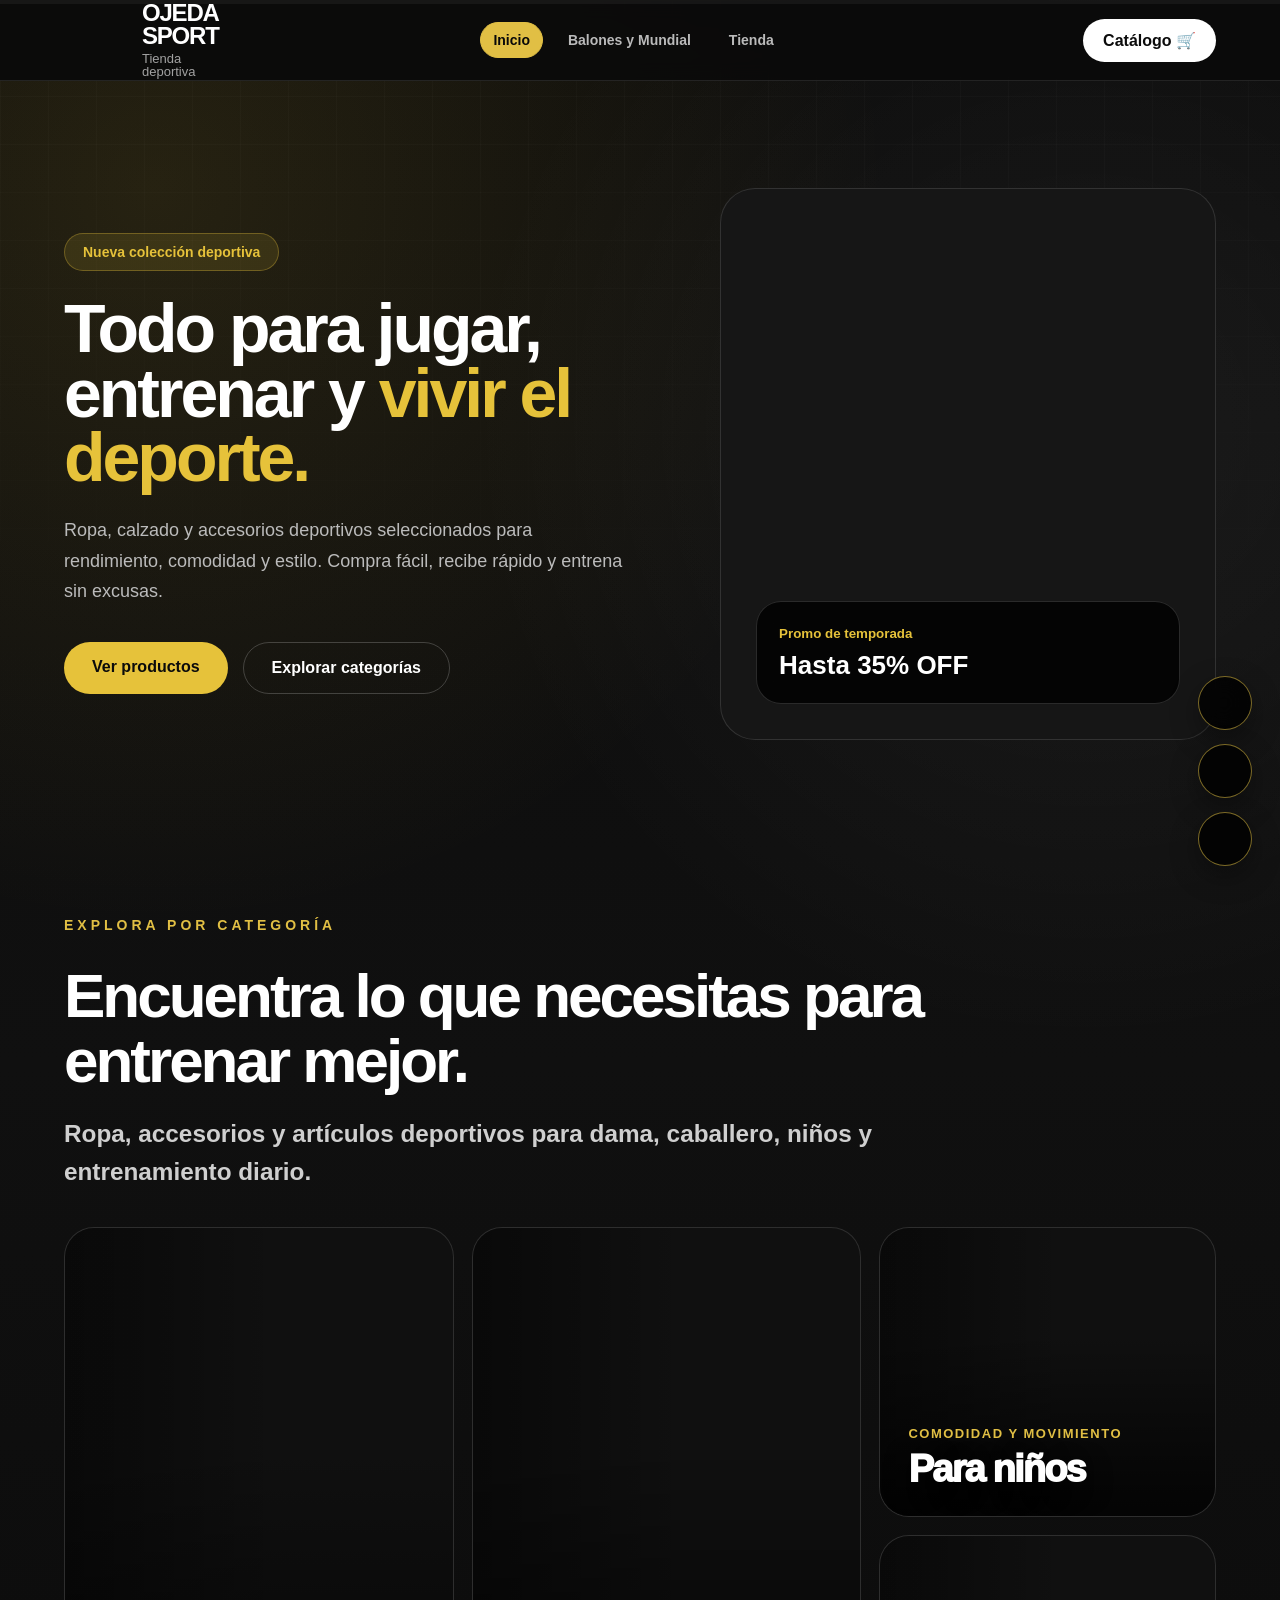
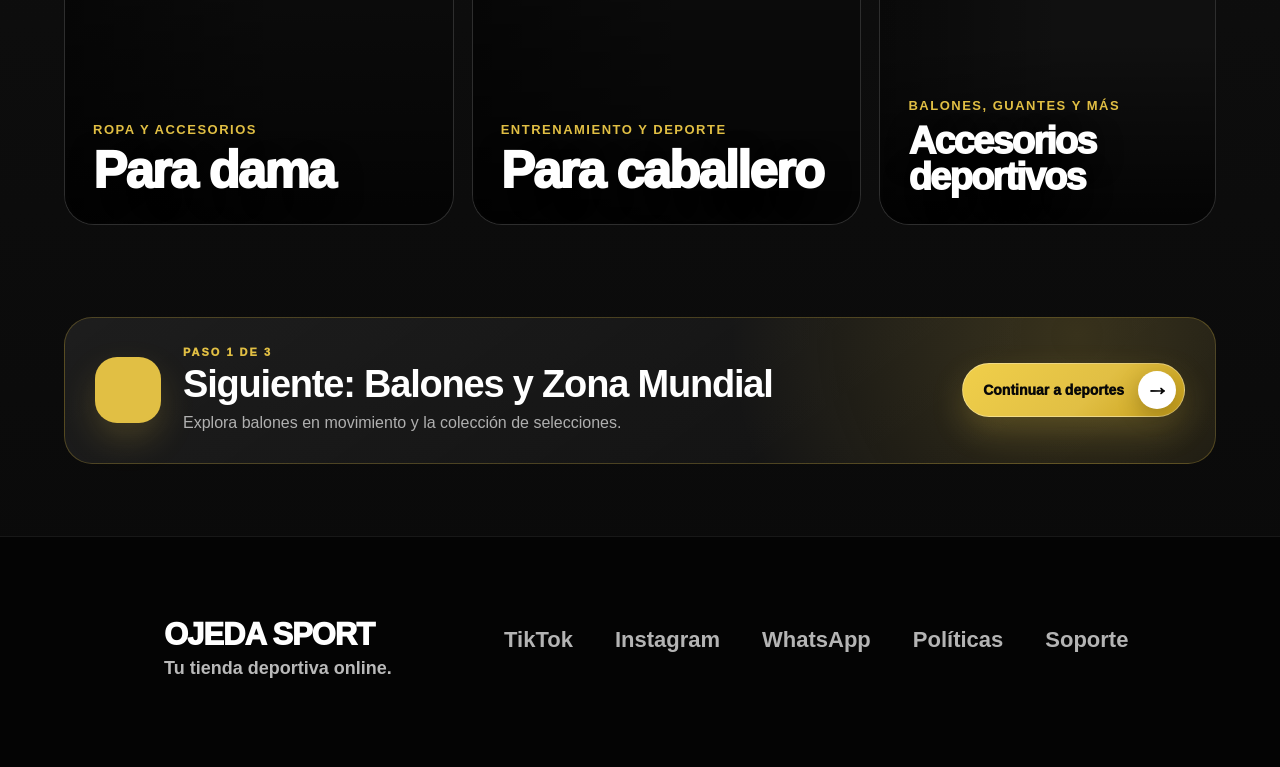
<file: index.html>
<!DOCTYPE html>

<html lang="es"><head><meta charset="utf-8"/><meta content="width=device-width, initial-scale=1.0" name="viewport"/><title>Ojeda Sport | Inicio y categorías</title><link href="https://cdnjs.cloudflare.com/ajax/libs/font-awesome/6.5.2/css/all.min.css" rel="stylesheet"/><link href="style.css?v=journey-7" rel="stylesheet"/></head><body class="site-step-1" data-site-step="1"><div class="global-sport-pattern">
<i class="fa-solid fa-trophy pattern-icon pattern-1"></i>
<i class="fa-solid fa-dumbbell pattern-icon pattern-2"></i>
<i class="fa-solid fa-futbol pattern-icon pattern-3"></i>
<i class="fa-solid fa-shoe-prints pattern-icon pattern-4"></i>
<i class="fa-solid fa-medal pattern-icon pattern-5"></i>
<i class="fa-solid fa-basketball pattern-icon pattern-6"></i>
<i class="fa-solid fa-baseball pattern-icon pattern-7"></i>
<i class="fa-solid fa-table-tennis-paddle-ball pattern-icon pattern-8"></i>
</div><div class="scroll-progress">
<span id="scrollProgress"></span>
</div><header>
<div class="container navbar">
<a aria-label="Ir al inicio de Ojeda Sport" class="logo" href="index.html">
<img alt="Logo Ojeda Sport" class="logo-img" decoding="async" fetchpriority="high" loading="eager" src="https://motivavida49.github.io/ojeda-sport/Logo_negro.png?v=3"/>
<div>
<h2>OJEDA SPORT</h2>
<p>Tienda deportiva</p>
</div>
</a>
<nav aria-label="Páginas principales" class="site-pages-nav"><a aria-current="page" class="active-page" data-page="inicio" href="index.html">Inicio</a><a data-page="deportes" href="deportes.html">Balones y Mundial</a><a data-page="tienda" href="tienda.html">Tienda</a></nav>
<a class="cart-btn" href="https://wa.me/584121068677?text=Hola,%20quiero%20consultar%20el%20catálogo%20disponible" rel="noopener" target="_blank">Catálogo 🛒</a>
</div>
<div aria-label="Recorrido por el sitio" class="mobile-page-tabs"><a aria-current="page" aria-label="Ir a Inicio" class="journey-step-link is-current" href="index.html" role="button"><span class="journey-step-number">1</span><span class="journey-step-text"><strong>Inicio</strong><small>Categorías</small></span></a><a aria-label="Ir a Deportes" class="journey-step-link is-next" href="deportes.html" role="button"><span class="journey-step-number">2</span><span class="journey-step-text"><strong>Deportes</strong><small>Balones y Mundial</small></span></a><a aria-label="Ir a Tienda" class="journey-step-link" href="tienda.html" role="button"><span class="journey-step-number">3</span><span class="journey-step-text"><strong>Tienda</strong><small>Ofertas y contacto</small></span></a></div></header><main><section class="container hero" id="inicio">
<div class="hero-text">
<span class="badge">Nueva colección deportiva</span>
<h1>Todo para jugar, entrenar y <span>vivir el deporte.</span></h1>
<p>
          Ropa, calzado y accesorios deportivos seleccionados para rendimiento, comodidad y estilo. Compra fácil, recibe rápido y entrena sin excusas.
        </p>
<div class="hero-buttons">
<a class="btn-primary" href="deportes.html">Ver productos</a>
<a class="btn-secondary" href="#nuevos">Explorar categorías</a>
</div>
</div>
<div class="hero-image">
<img alt="Imagen promocional Ojeda Sport" decoding="async" fetchpriority="high" loading="eager" src="hero-ojeda.png"/>
<div class="offer-box">
<small>Promo de temporada</small>
<h3>Hasta 35% OFF</h3>
</div>
</div>
</section><section class="container section audience-section" id="nuevos">
<div class="section-title audience-title">
<small>Explora por categoría</small>
<h2>Encuentra lo que necesitas para entrenar mejor.</h2>
<p>
  Ropa, accesorios y artículos deportivos para dama, caballero, niños y entrenamiento diario.
</p>
</div>
<div class="audience-grid">
<a class="audience-card audience-card-large" href="https://wa.me/584121068677?text=Hola,%20quiero%20consultar%20productos%20deportivos%20para%20mujeres." rel="noopener" target="_blank">
<video class="audience-video" loop="" muted="" playsinline="" preload="none">
<source data-src="video-mujeres.mp4" type="video/mp4"/>
</video>
<div class="audience-overlay"></div>
<div class="audience-content">
<span>Ropa y accesorios</span>
<h3>Para dama</h3>
</div>
</a>
<a class="audience-card audience-card-large" href="https://wa.me/584121068677?text=Hola,%20quiero%20consultar%20productos%20deportivos%20para%20hombres." rel="noopener" target="_blank">
<video class="audience-video" loop="" muted="" playsinline="" preload="none">
<source data-src="video-hombres.mp4" type="video/mp4"/>
</video>
<div class="audience-overlay"></div>
<div class="audience-content">
<span>Entrenamiento y deporte</span>
<h3>Para caballero</h3>
</div>
</a>
<a class="audience-card" href="https://wa.me/584121068677?text=Hola,%20quiero%20consultar%20productos%20deportivos%20para%20ni%C3%B1os." rel="noopener" target="_blank">
<video class="audience-video" loop="" muted="" playsinline="" preload="none">
<source data-src="video-ninos.mp4" type="video/mp4"/>
</video>
<div class="audience-overlay"></div>
<div class="audience-content">
<span>Comodidad y movimiento</span>
<h3>Para niños</h3>
</div>
</a>
<a class="audience-card" href="https://wa.me/584121068677?text=Hola,%20quiero%20consultar%20accesorios%20deportivos%20disponibles." rel="noopener" target="_blank">
<video class="audience-video" loop="" muted="" playsinline="" preload="none">
<source data-src="video-accesorios.mp4" type="video/mp4"/>
</video>
<div class="audience-overlay"></div>
<div class="audience-content">
<span>Balones, guantes y más</span>
<h3>Accesorios deportivos</h3>
</div>
</a>
</div>
</section><section class="container section page-switcher"><div class="page-journey-card"><div class="page-journey-icon"><i class="fa-solid fa-futbol"></i></div><div class="page-journey-copy"><small>PASO 1 DE 3</small><h2>Siguiente: Balones y Zona Mundial</h2><p>Explora balones en movimiento y la colección de selecciones.</p></div><div class="page-journey-actions"><a class="page-primary" href="deportes.html"><span>Continuar a deportes</span><span class="page-primary-arrow" aria-hidden="true">→</span></a></div></div></section></main><div class="floating-social">
<a href="https://www.tiktok.com/@ojedasportss?_r=1&amp;_t=ZS-96QRAnDXPbF" rel="noopener" target="_blank" title="TikTok"><i class="fa-brands fa-tiktok"></i></a>
<a href="https://www.instagram.com/ojedasportss?igsh=MXhkYnZ6b25zdWFqNQ==" rel="noopener" target="_blank" title="Instagram"><i class="fa-brands fa-instagram"></i></a>
<a href="https://wa.me/584121068677" rel="noopener" target="_blank" title="WhatsApp"><i class="fa-brands fa-whatsapp"></i></a>
</div><footer class="footer-final-section" id="contacto">
<div class="container footer-final-wrap">
<div class="footer-brand">
<img alt="Logo Ojeda Sport" decoding="async" loading="lazy" src="https://motivavida49.github.io/ojeda-sport/Logo_negro.png?v=3"/>
<div>
<h2>OJEDA SPORT</h2>
<p>Tu tienda deportiva online.</p>
</div>
</div>
<div class="footer-links footer-links-final">
<a href="https://www.tiktok.com/@ojedasportss?_r=1&amp;_t=ZS-96QRAnDXPbF" rel="noopener" target="_blank">TikTok</a>
<a href="https://www.instagram.com/ojedasportss?igsh=MXhkYnZ6b25zdWFqNQ==" rel="noopener" target="_blank">Instagram</a>
<a href="https://wa.me/584121068677" rel="noopener" target="_blank">WhatsApp</a>
<a href="#">Políticas</a>
<a href="#">Soporte</a>
</div>
</div>
</footer><script defer="" src="script.js?v=journey-4"></script></body></html>
</file>
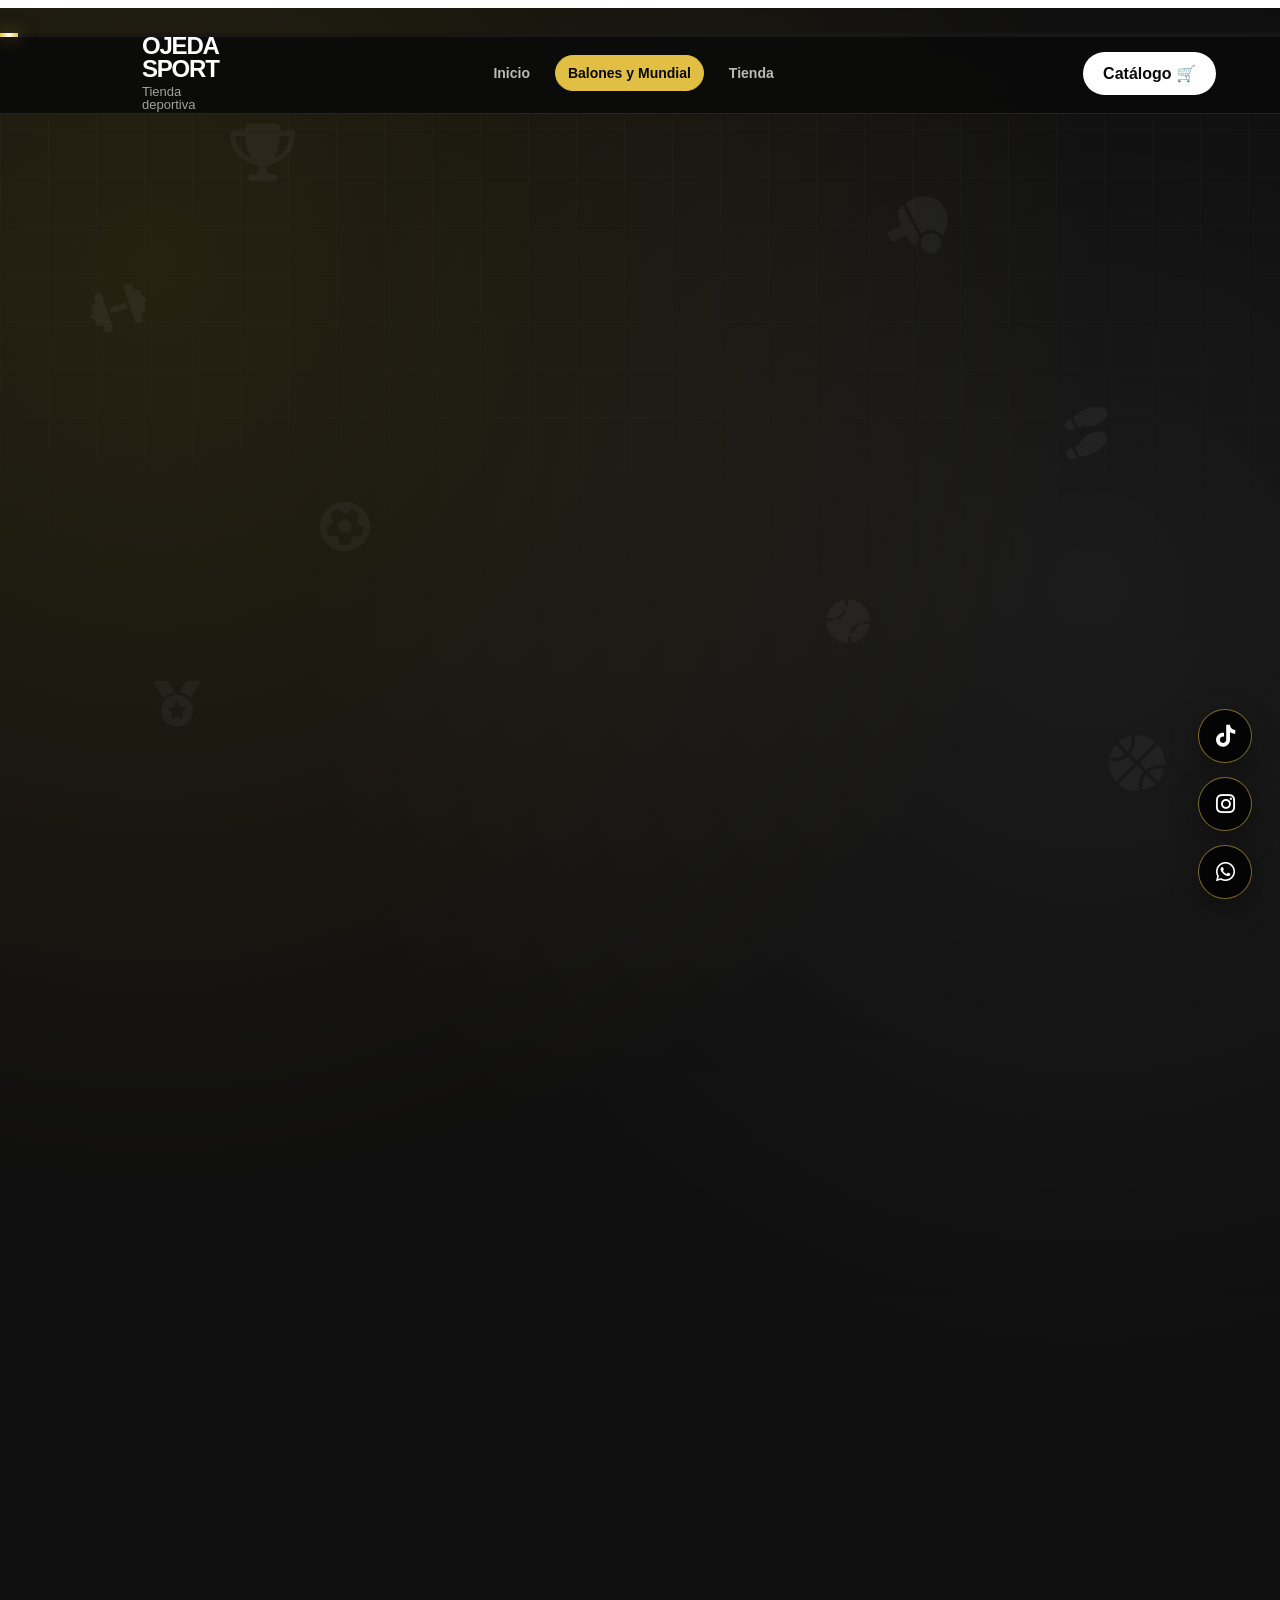
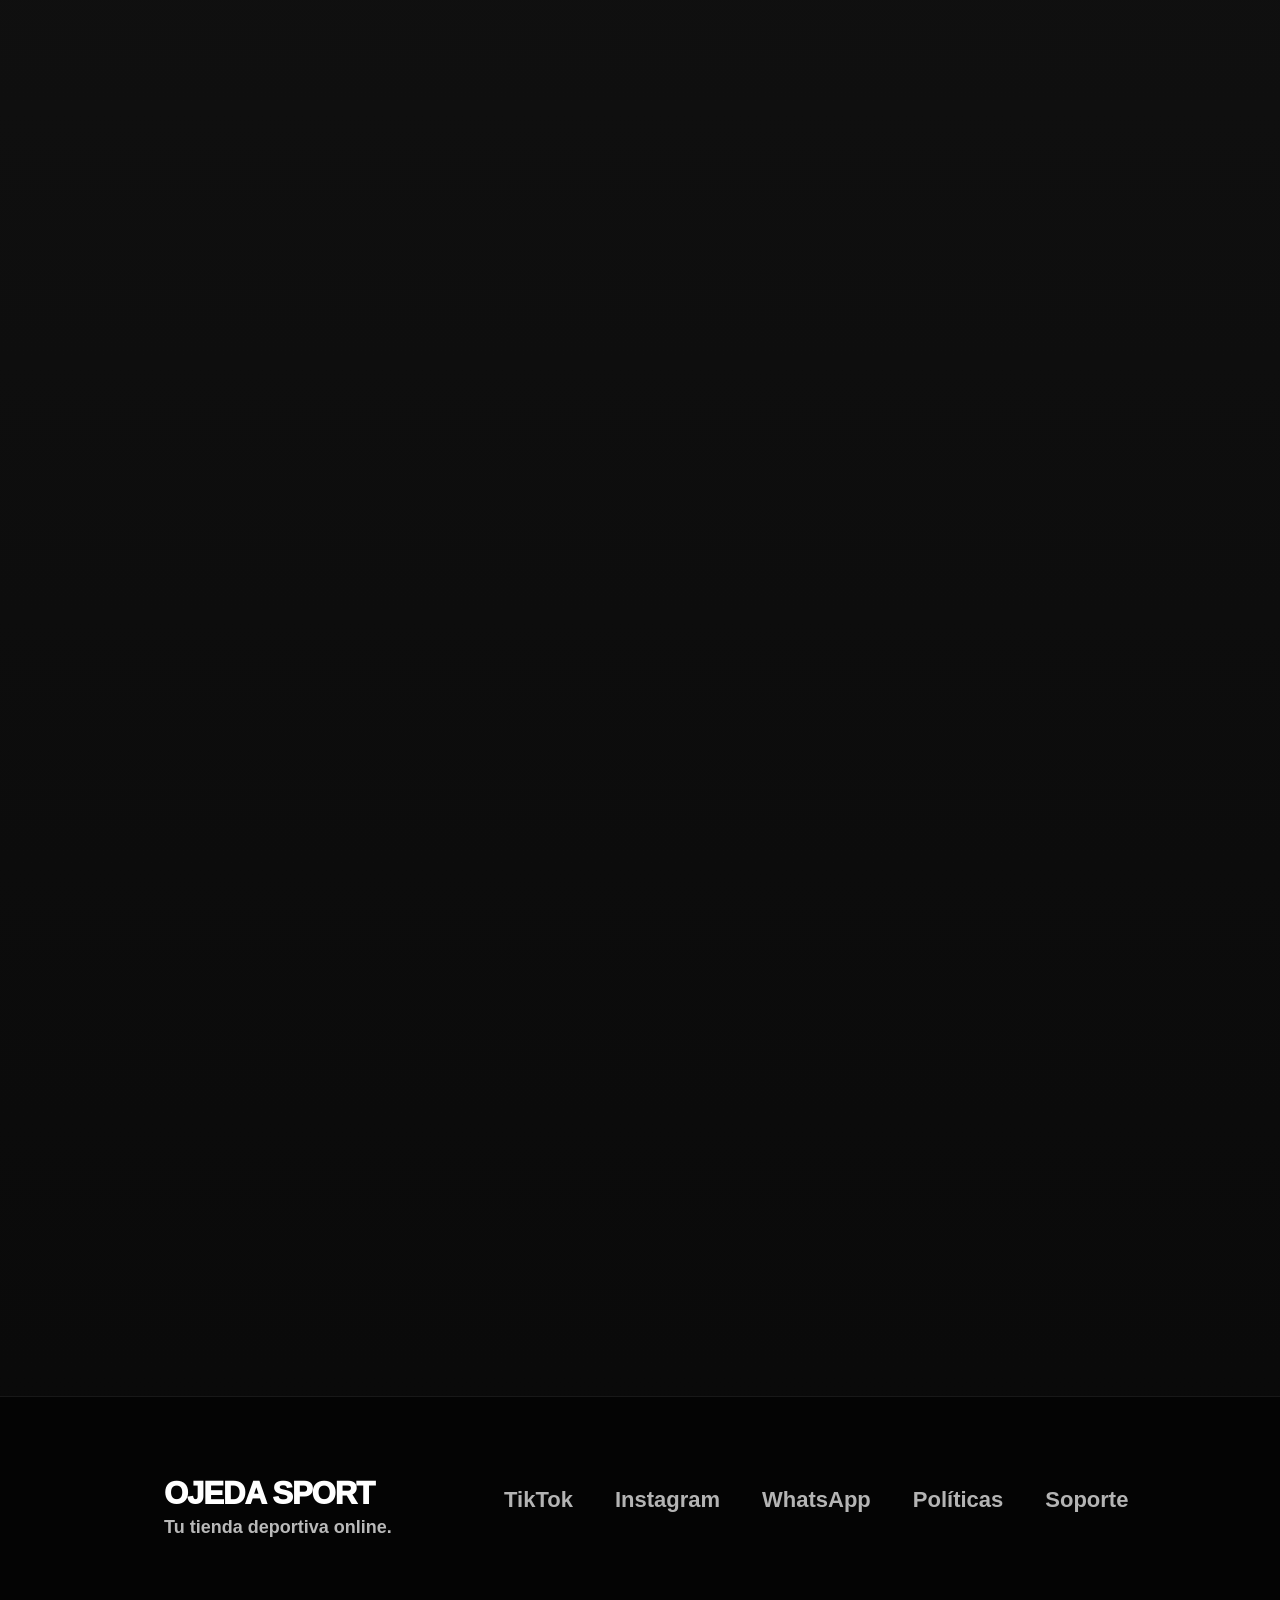
<file: deportes.html>
<!DOCTYPE html>

<html lang="es"><head><meta charset="utf-8"/><meta content="width=device-width, initial-scale=1.0" name="viewport"/><title>Ojeda Sport | Balones y Zona Mundial</title><link href="https://cdnjs.cloudflare.com/ajax/libs/font-awesome/6.5.2/css/all.min.css" rel="stylesheet"/><link href="style.css?v=journey-7" rel="stylesheet"/></head><body class="site-step-2" data-site-step="2"><div class="global-sport-pattern">
<i class="fa-solid fa-trophy pattern-icon pattern-1"></i>
<i class="fa-solid fa-dumbbell pattern-icon pattern-2"></i>
<i class="fa-solid fa-futbol pattern-icon pattern-3"></i>
<i class="fa-solid fa-shoe-prints pattern-icon pattern-4"></i>
<i class="fa-solid fa-medal pattern-icon pattern-5"></i>
<i class="fa-solid fa-basketball pattern-icon pattern-6"></i>
<i class="fa-solid fa-baseball pattern-icon pattern-7"></i>
<i class="fa-solid fa-table-tennis-paddle-ball pattern-icon pattern-8"></i>
</div><div class="scroll-progress">
<span id="scrollProgress"></span>
</div><header>
<div class="container navbar">
<a aria-label="Ir al inicio de Ojeda Sport" class="logo" href="index.html">
<img alt="Logo Ojeda Sport" class="logo-img" decoding="async" fetchpriority="high" loading="eager" src="https://motivavida49.github.io/ojeda-sport/Logo_negro.png?v=3"/>
<div>
<h2>OJEDA SPORT</h2>
<p>Tienda deportiva</p>
</div>
</a>
<nav aria-label="Páginas principales" class="site-pages-nav"><a data-page="inicio" href="index.html">Inicio</a><a aria-current="page" class="active-page" data-page="deportes" href="deportes.html">Balones y Mundial</a><a data-page="tienda" href="tienda.html">Tienda</a></nav>
<a class="cart-btn" href="https://wa.me/584121068677?text=Hola,%20quiero%20consultar%20el%20catálogo%20disponible" rel="noopener" target="_blank">Catálogo 🛒</a>
</div>
<div aria-label="Recorrido por el sitio" class="mobile-page-tabs"><a aria-label="Ir a Inicio" class="journey-step-link" href="index.html" role="button"><span class="journey-step-number">1</span><span class="journey-step-text"><strong>Inicio</strong><small>Categorías</small></span></a><a aria-current="page" aria-label="Ir a Deportes" class="journey-step-link is-current" href="deportes.html" role="button"><span class="journey-step-number">2</span><span class="journey-step-text"><strong>Deportes</strong><small>Balones y Mundial</small></span></a><a aria-label="Ir a Tienda" class="journey-step-link is-next" href="tienda.html" role="button"><span class="journey-step-number">3</span><span class="journey-step-text"><strong>Tienda</strong><small>Ofertas y contacto</small></span></a></div></header><main><section class="container section page-intro">
<div class="page-intro-box">
<small>Catálogo deportivo</small>
<h1>Balones y colección mundialista.</h1>
<p>Explora los modelos en movimiento y consulta disponibilidad directamente por WhatsApp.</p>
</div>
</section><section class="container section" id="balones">
<div class="real-balls-section">
<div class="real-balls-header">
<div>
<span class="badge">Modelos en movimiento</span>
<h2>Balones para cada forma de jugar.</h2>
</div>
<p>
        Explora modelos de fútbol, voleibol y básquet con una vista dinámica pensada para apreciar mejor cada diseño. Desplázate hacia los lados o usa las flechas para seguir viendo más modelos.
      </p>
</div>
<div class="balls-slider" id="ballsSlider">
<div class="balls-track" id="ballsTrack">
<div class="ball-card-real">
<div class="real-ball-wrap video-ball-wrap">
<video class="ball-video-3d" loop="" muted="" playsinline="" preload="auto">
<source src="balon-futbol-1.mp4" type="video/mp4"/>
</video>
</div>
<h3>Fútbol clásico</h3>
<p>Balón resistente para entrenamiento diario.</p>
<a class="ball-price" href="https://wa.me/584121068677?text=Hola,%20quiero%20consultar%20el%20precio%20de%20un%20bal%C3%B3n%20de%20f%C3%BAtbol." rel="noopener" target="_blank">Consultar precio</a>
</div>
<div class="ball-card-real">
<div class="real-ball-wrap video-ball-wrap">
<video class="ball-video-3d" loop="" muted="" playsinline="" preload="auto">
<source src="balon-futbol-2.mp4" type="video/mp4"/>
</video>
</div>
<h3>Fútbol premium</h3>
<p>Modelo llamativo para cancha y competencia.</p>
<a class="ball-price" href="https://wa.me/584121068677?text=Hola,%20quiero%20consultar%20el%20precio%20de%20un%20bal%C3%B3n%20de%20f%C3%BAtbol." rel="noopener" target="_blank">Consultar precio</a>
</div>
<div class="ball-card-real">
<div class="real-ball-wrap video-ball-wrap">
<video class="ball-video-3d" loop="" muted="" playsinline="" preload="auto">
<source src="balon-futbol-3.mp4" type="video/mp4"/>
</video>
</div>
<h3>Fútbol color</h3>
<p>Diseño visual para entrenar o competir.</p>
<a class="ball-price" href="https://wa.me/584121068677?text=Hola,%20quiero%20consultar%20el%20precio%20de%20un%20bal%C3%B3n%20de%20f%C3%BAtbol." rel="noopener" target="_blank">Consultar precio</a>
</div>
<div class="ball-card-real">
<div class="real-ball-wrap video-ball-wrap">
<video class="ball-video-3d" loop="" muted="" playsinline="" preload="auto">
<source src="balon-voleibol-1.mp4" type="video/mp4"/>
</video>
</div>
<h3>Voleibol clásico</h3>
<p>Diseño liviano con buen agarre.</p>
<a class="ball-price" href="https://wa.me/584121068677?text=Hola,%20quiero%20consultar%20el%20precio%20de%20un%20bal%C3%B3n%20de%20voleibol." rel="noopener" target="_blank">Consultar precio</a>
</div>
<div class="ball-card-real">
<div class="real-ball-wrap video-ball-wrap">
<video class="ball-video-3d" loop="" muted="" playsinline="" preload="auto">
<source src="balon-voleibol-2.mp4" type="video/mp4"/>
</video>
</div>
<h3>Voleibol pro</h3>
<p>Ideal para prácticas, torneos y partidos.</p>
<a class="ball-price" href="https://wa.me/584121068677?text=Hola,%20quiero%20consultar%20el%20precio%20de%20un%20bal%C3%B3n%20de%20voleibol." rel="noopener" target="_blank">Consultar precio</a>
</div>
<div class="ball-card-real">
<div class="real-ball-wrap video-ball-wrap">
<video class="ball-video-3d" loop="" muted="" playsinline="" preload="auto">
<source src="balon-voleibol-3.mp4" type="video/mp4"/>
</video>
</div>
<h3>Voleibol color</h3>
<p>Modelo visual para mayor presencia en juego.</p>
<a class="ball-price" href="https://wa.me/584121068677?text=Hola,%20quiero%20consultar%20el%20precio%20de%20un%20bal%C3%B3n%20de%20voleibol." rel="noopener" target="_blank">Consultar precio</a>
</div>
<div class="ball-card-real">
<div class="real-ball-wrap video-ball-wrap">
<video class="ball-video-3d" loop="" muted="" playsinline="" preload="auto">
<source src="balon-basquet-1.mp4" type="video/mp4"/>
</video>
</div>
<h3>Básquet clásico</h3>
<p>Textura firme para mejor control del bote.</p>
<a class="ball-price" href="https://wa.me/584121068677?text=Hola,%20quiero%20consultar%20el%20precio%20de%20un%20bal%C3%B3n%20de%20b%C3%A1squet." rel="noopener" target="_blank">Consultar precio</a>
</div>
<div class="ball-card-real">
<div class="real-ball-wrap video-ball-wrap">
<video class="ball-video-3d" loop="" muted="" playsinline="" preload="auto">
<source src="balon-basquet-2.mp4" type="video/mp4"/>
</video>
</div>
<h3>Básquet street</h3>
<p>Modelo urbano para juego exterior.</p>
<a class="ball-price" href="https://wa.me/584121068677?text=Hola,%20quiero%20consultar%20el%20precio%20de%20un%20bal%C3%B3n%20de%20b%C3%A1squet." rel="noopener" target="_blank">Consultar precio</a>
</div>
</div>
</div>
<div class="slider-actions">
<button aria-label="Ver balones anteriores" class="slider-btn" id="prevBalls" onclick="document.getElementById('ballsSlider').scrollBy({ left: -360, behavior: 'smooth' })" type="button">
<i class="fa-solid fa-arrow-left"></i>
</button>
<button aria-label="Ver más balones" class="slider-btn" id="nextBalls" onclick="document.getElementById('ballsSlider').scrollBy({ left: 360, behavior: 'smooth' })" type="button">
<i class="fa-solid fa-arrow-right"></i>
</button>
</div>
</div>
</section><section class="container section mundial-section" id="mundial">
<div class="section-title mundial-title">
<small>Zona Mundial</small>
<h2>Vive el fútbol con tu selección.</h2>
<p>
      Camisas de selecciones, balón mundialista y piezas deportivas para apoyar, jugar y vivir cada partido.
    </p>
</div>
<div class="worldcup-mobile-hint"><i class="fa-solid fa-hand-pointer"></i><span>Desliza para ver más selecciones</span><i class="fa-solid fa-arrow-right"></i></div><div aria-label="Selecciones disponibles. Desliza horizontalmente para ver más." class="worldcup-grid">
<div class="jersey-card" data-video="camisa-argentina.mp4">
<video class="jersey-video" loop="" muted="" playsinline="" preload="none">
<source data-src="camisa-argentina.mp4" type="video/mp4"/>
</video>
<span>Argentina</span>
</div>
<div class="jersey-card jersey-card-contain" data-video="camisa-brasil.mp4">
<video class="jersey-video jersey-video-contain" loop="" muted="" playsinline="" preload="none">
<source data-src="camisa-brasil.mp4" type="video/mp4"/>
</video>
<span>Brasil</span>
</div>
<div class="jersey-card" data-video="camisa-colombia.mp4">
<video class="jersey-video" loop="" muted="" playsinline="" preload="none">
<source data-src="camisa-colombia.mp4" type="video/mp4"/>
</video>
<span>Colombia</span>
</div>
<div class="jersey-card" data-video="camisa-espana.mp4">
<video class="jersey-video" loop="" muted="" playsinline="" preload="none">
<source data-src="camisa-espana.mp4" type="video/mp4"/>
</video>
<span>España</span>
</div>
<div class="worldcup-center">
<div class="worldcup-badge">Colección mundialista</div>
<video class="worldcup-ball-video" loop="" muted="" playsinline="" preload="none">
<source data-src="balon-mundial.mp4" type="video/mp4"/>
</video>
<h3>Balón mundialista</h3>
<p>Consulta disponibilidad de camisas, modelos y tallas por WhatsApp.</p>
<a class="worldcup-btn" href="https://wa.me/584121068677?text=Hola,%20quiero%20consultar%20la%20colecci%C3%B3n%20mundialista%20disponible." rel="noopener" target="_blank">
        Consultar colección
      </a>
</div>
<div class="jersey-card" data-video="camisa-portugal.mp4">
<video class="jersey-video" loop="" muted="" playsinline="" preload="none">
<source data-src="camisa-portugal.mp4" type="video/mp4"/>
</video>
<span>Portugal</span>
</div>
<div class="jersey-card jersey-card-contain" data-video="camisa-alemania.mp4">
<video class="jersey-video jersey-video-contain" loop="" muted="" playsinline="" preload="none">
<source data-src="camisa-alemania.mp4" type="video/mp4"/>
</video>
<span>Alemania</span>
</div>
<div class="jersey-card" data-video="camisa-francia.mp4">
<video class="jersey-video" loop="" muted="" playsinline="" preload="none">
<source data-src="camisa-francia.mp4" type="video/mp4"/>
</video>
<span>Francia</span>
</div>
<div class="jersey-card" data-video="camisa-argentina-2.mp4">
<video class="jersey-video" loop="" muted="" playsinline="" preload="none">
<source data-src="camisa-argentina-2.mp4" type="video/mp4"/>
</video>
<span>Argentina edición 2</span>
</div>
</div>
</section><section class="container section page-switcher"><div class="page-journey-card"><div class="page-journey-icon"><i class="fa-solid fa-bag-shopping"></i></div><div class="page-journey-copy"><small>PASO 2 DE 3</small><h2>Siguiente: Más de Ojeda Sport</h2><p>Mira ofertas, videos, accesorios, atención y datos de compra.</p></div><div class="page-journey-actions"><a class="page-secondary" href="index.html">← Volver</a><a class="page-primary" href="tienda.html"><span>Continuar a la tienda</span><span class="page-primary-arrow" aria-hidden="true">→</span></a></div></div></section></main><div class="floating-social">
<a href="https://www.tiktok.com/@ojedasportss?_r=1&amp;_t=ZS-96QRAnDXPbF" rel="noopener" target="_blank" title="TikTok"><i class="fa-brands fa-tiktok"></i></a>
<a href="https://www.instagram.com/ojedasportss?igsh=MXhkYnZ6b25zdWFqNQ==" rel="noopener" target="_blank" title="Instagram"><i class="fa-brands fa-instagram"></i></a>
<a href="https://wa.me/584121068677" rel="noopener" target="_blank" title="WhatsApp"><i class="fa-brands fa-whatsapp"></i></a>
</div><footer class="footer-final-section" id="contacto">
<div class="container footer-final-wrap">
<div class="footer-brand">
<img alt="Logo Ojeda Sport" decoding="async" loading="lazy" src="https://motivavida49.github.io/ojeda-sport/Logo_negro.png?v=3"/>
<div>
<h2>OJEDA SPORT</h2>
<p>Tu tienda deportiva online.</p>
</div>
</div>
<div class="footer-links footer-links-final">
<a href="https://www.tiktok.com/@ojedasportss?_r=1&amp;_t=ZS-96QRAnDXPbF" rel="noopener" target="_blank">TikTok</a>
<a href="https://www.instagram.com/ojedasportss?igsh=MXhkYnZ6b25zdWFqNQ==" rel="noopener" target="_blank">Instagram</a>
<a href="https://wa.me/584121068677" rel="noopener" target="_blank">WhatsApp</a>
<a href="#">Políticas</a>
<a href="#">Soporte</a>
</div>
</div>
</footer><script defer="" src="script.js?v=journey-4"></script></body></html>
</file>
<file: style.css>
html {
      scroll-behavior: smooth;
      scroll-padding-top: 95px;
    }

    html::-webkit-scrollbar {
      width: 10px;
    }

    html::-webkit-scrollbar-track {
      background: #0b0b0b;
    }

    html::-webkit-scrollbar-thumb {
      background: linear-gradient(#e6c23a, #8d741b);
      border-radius: 999px;
    }
    * {
      margin: 0;
      padding: 0;
      box-sizing: border-box;
      font-family: Arial, Helvetica, sans-serif;
    }

    body {
      background:
        radial-gradient(circle at 12% 8%, rgba(230, 194, 58, 0.12), transparent 30%),
        radial-gradient(circle at 85% 18%, rgba(255, 255, 255, 0.06), transparent 28%),
        linear-gradient(180deg, #0b0b0b 0%, #101010 45%, #090909 100%);
      color: #ffffff;
      overflow-x: hidden;
    }

    body::before {
      content: "";
      position: fixed;
      inset: 0;
      pointer-events: none;
      background-image: linear-gradient(rgba(255,255,255,0.025) 1px, transparent 1px), linear-gradient(90deg, rgba(255,255,255,0.025) 1px, transparent 1px);
      background-size: 48px 48px;
      mask-image: linear-gradient(to bottom, black, transparent 80%);
      z-index: -1;
    }

    ::selection {
      background: #e6c23a;
      color: #0b0b0b;
    }

    a {
      text-decoration: none;
      color: inherit;
    }

    .container {
      width: 90%;
      max-width: 1200px;
      margin: auto;
    }

    header {
      width: 100%;
      position: sticky;
      top: 0;
      z-index: 100;
      background: rgba(11, 11, 11, 0.95);
      border-bottom: 1px solid rgba(255, 255, 255, 0.1);
      backdrop-filter: blur(10px);
    }

    .navbar {
      height: 80px;
      display: flex;
      align-items: center;
      justify-content: space-between;
    }

    .logo {
      display: flex;
      align-items: center;
      gap: 12px;
    }

    .logo-img {
      width: 62px;
      height: 62px;
      object-fit: contain;
      background: #ffffff;
      border-radius: 50%;
      padding: 4px;
      border: 1px solid rgba(230, 194, 58, 0.45);
    }

    .logo h2 {
      font-size: 24px;
      letter-spacing: -1px;
    }

    .logo p {
      font-size: 12px;
      color: #999;
    }

    nav {
      display: flex;
      gap: 18px;
    }

    nav a {
      color: #cccccc;
      font-size: 15px;
      transition: 0.3s;
    }

    nav a:hover {
      color: #e6c23a;
    }

    .cart-btn {
      background: #ffffff;
      color: #0b0b0b;
      padding: 12px 20px;
      border-radius: 30px;
      font-weight: 700;
      transition: 0.3s;
    }

    .cart-btn:hover {
      background: #e6c23a;
    }

    .hero {
      min-height: 85vh;
      display: grid;
      grid-template-columns: 1.1fr 0.9fr;
      gap: 50px;
      align-items: center;
      padding: 70px 0;
    }

    .badge {
      display: inline-block;
      background: rgba(230, 194, 58, 0.12);
      color: #e6c23a;
      border: 1px solid rgba(230, 194, 58, 0.32);
      padding: 10px 18px;
      border-radius: 30px;
      font-size: 14px;
      font-weight: 700;
      margin-bottom: 25px;
    }

    .hero h1 {
      font-size: 68px;
      line-height: 0.95;
      letter-spacing: -3px;
      margin-bottom: 25px;
    }

    .hero h1 span {
      color: #e6c23a;
    }

    .hero p {
      max-width: 560px;
      color: #bbbbbb;
      font-size: 18px;
      line-height: 1.7;
      margin-bottom: 35px;
    }

    .hero-buttons {
      display: flex;
      gap: 15px;
      flex-wrap: wrap;
    }

    .btn-primary,
    .btn-secondary {
      padding: 16px 28px;
      border-radius: 35px;
      font-weight: 800;
      transition: 0.3s;
      display: inline-block;
    }

    .btn-primary {
      background: #e6c23a;
      color: #0b0b0b;
    }

    .btn-primary:hover {
      transform: translateY(-3px);
      box-shadow: 0 15px 30px rgba(230, 194, 58, 0.22);
    }

    .btn-secondary {
      border: 1px solid rgba(255, 255, 255, 0.2);
      color: #ffffff;
    }

    .btn-secondary:hover {
      border-color: #e6c23a;
      color: #e6c23a;
    }

    .hero-image {
      position: relative;
      border-radius: 35px;
      overflow: hidden;
      border: 1px solid rgba(255, 255, 255, 0.12);
      background: #161616;
      padding: 15px;
    }

    .hero-image img {
      width: 100%;
      height: 520px;
      object-fit: cover;
      border-radius: 25px;
      display: block;
    }

    .offer-box {
      position: absolute;
      left: 35px;
      right: 35px;
      bottom: 35px;
      background: rgba(0, 0, 0, 0.78);
      backdrop-filter: blur(12px);
      padding: 22px;
      border-radius: 25px;
      border: 1px solid rgba(255, 255, 255, 0.15);
    }

    .offer-box small {
      color: #e6c23a;
      font-weight: 800;
    }

    .offer-box h3 {
      margin-top: 8px;
      font-size: 26px;
    }

    .section {
      padding: 80px 0;
    }

    .reveal {
      opacity: 0;
      transform: translateY(45px) scale(0.985);
      transition: opacity 0.8s ease, transform 0.8s ease;
    }

    .reveal.show {
      opacity: 1;
      transform: translateY(0) scale(1);
    }

    .scroll-progress {
      position: fixed;
      top: 0;
      left: 0;
      width: 100%;
      height: 4px;
      z-index: 999;
      background: rgba(255, 255, 255, 0.05);
    }

    #scrollProgress {
      display: block;
      width: 0%;
      height: 100%;
      background: linear-gradient(90deg, #e6c23a, #ffffff, #e6c23a);
      box-shadow: 0 0 18px rgba(230, 194, 58, 0.55);
    }

    .page-nav {
      position: fixed;
      left: 22px;
      top: 50%;
      transform: translateY(-50%);
      z-index: 220;
      display: grid;
      gap: 14px;
    }

    .page-nav a {
      position: relative;
      width: 12px;
      height: 12px;
      border-radius: 50%;
      background: rgba(255, 255, 255, 0.22);
      border: 1px solid rgba(255, 255, 255, 0.25);
      transition: 0.3s;
    }

    .page-nav a::after {
      content: attr(data-label);
      position: absolute;
      left: 22px;
      top: 50%;
      transform: translateY(-50%) translateX(-8px);
      opacity: 0;
      pointer-events: none;
      padding: 7px 11px;
      border-radius: 999px;
      background: rgba(11, 11, 11, 0.9);
      border: 1px solid rgba(230, 194, 58, 0.35);
      color: #e6c23a;
      font-size: 12px;
      font-weight: 900;
      white-space: nowrap;
      backdrop-filter: blur(10px);
      transition: 0.3s;
    }

    .page-nav a:hover::after,
    .page-nav a.active::after {
      opacity: 1;
      transform: translateY(-50%) translateX(0);
    }

    .page-nav a.active {
      background: #e6c23a;
      box-shadow: 0 0 0 7px rgba(230, 194, 58, 0.13), 0 0 22px rgba(230, 194, 58, 0.6);
      border-color: #e6c23a;
    }

    main > section {
      scroll-snap-align: start;
    }

    @media (min-width: 951px) {
      html {
        scroll-snap-type: y proximity;
      }
    }

    .section-title {
      margin-bottom: 40px;
    }

    .section-title small {
      color: #e6c23a;
      font-weight: 900;
      letter-spacing: 3px;
      text-transform: uppercase;
    }

    .section-title h2 {
      margin-top: 12px;
      font-size: 42px;
      letter-spacing: -1.5px;
    }

    .categories {
      display: grid;
      grid-template-columns: repeat(4, 1fr);
      gap: 20px;
    }

    .category-card {
      background: rgba(255, 255, 255, 0.04);
      border: 1px solid rgba(255, 255, 255, 0.1);
      padding: 28px;
      border-radius: 28px;
      transition: 0.3s;
    }

    .category-card:hover {
      transform: translateY(-5px);
      border-color: rgba(230, 194, 58, 0.52);
      background: rgba(182, 255, 0, 0.08);
    }

    .category-icon {
      width: 55px;
      height: 55px;
      display: grid;
      place-items: center;
      border-radius: 18px;
      background: linear-gradient(145deg, #ffffff, #d6d6d6);
      color: #0b0b0b;
      margin-bottom: 24px;
      position: relative;
      font-size: 12px;
      font-weight: 900;
      letter-spacing: 1px;
      box-shadow: inset -8px -8px 16px rgba(0, 0, 0, 0.12), inset 8px 8px 16px rgba(255, 255, 255, 0.7);
    }

    .category-icon::after {
      content: "";
      position: absolute;
      width: 22px;
      height: 2px;
      bottom: 13px;
      background: #e6c23a;
      border-radius: 99px;
    }

    .category-card h3 {
      font-size: 22px;
      margin-bottom: 10px;
    }

    .category-card p {
      color: #aaaaaa;
      line-height: 1.6;
      font-size: 15px;
    }

    .real-balls-section {
      position: relative;
      overflow: hidden;
      padding: 45px;
      border-radius: 35px;
      background: radial-gradient(circle at 50% 0%, rgba(230, 194, 58, 0.18), transparent 34%), #121212;
      border: 1px solid rgba(255, 255, 255, 0.1);
    }

    .real-balls-header {
      display: flex;
      justify-content: space-between;
      align-items: end;
      gap: 25px;
      margin-bottom: 38px;
    }

    .real-balls-header h2 {
      font-size: 46px;
      line-height: 1;
      letter-spacing: -2px;
      margin-top: 14px;
      max-width: 560px;
    }

    .real-balls-header p {
      color: #b8b8b8;
      line-height: 1.7;
      max-width: 430px;
    }

    .balls-slider {
      width: 100%;
      overflow-x: auto;
      overflow-y: hidden;
      padding: 35px 0 25px;
      scroll-behavior: smooth;
      scroll-snap-type: x mandatory;
      mask-image: linear-gradient(to right, transparent, black 6%, black 94%, transparent);
    }

    .balls-slider::-webkit-scrollbar {
      height: 8px;
    }

    .balls-slider::-webkit-scrollbar-track {
      background: rgba(255, 255, 255, 0.08);
      border-radius: 999px;
    }

    .balls-slider::-webkit-scrollbar-thumb {
      background: #e6c23a;
      border-radius: 999px;
    }

    .balls-track {
      display: flex;
      width: max-content;
      gap: 28px;
      padding: 0 20px;
    }

    .slider-actions {
      display: flex;
      justify-content: flex-end;
      gap: 12px;
      margin-top: 10px;
    }

    .slider-btn {
      width: 48px;
      height: 48px;
      border: 1px solid rgba(230, 194, 58, 0.35);
      background: rgba(255, 255, 255, 0.06);
      color: #ffffff;
      border-radius: 50%;
      cursor: pointer;
      font-size: 24px;
      font-weight: 900;
      transition: 0.3s;
    }

    .slider-btn:hover {
      background: #e6c23a;
      color: #0b0b0b;
    }

    .ball-card-real {
      width: 235px;
      min-width: 235px;
      min-height: 310px;
      display: flex;
      flex-direction: column;
      align-items: center;
      justify-content: space-between;
      padding: 24px 18px;
      border-radius: 30px;
      background: linear-gradient(145deg, rgba(255, 255, 255, 0.08), rgba(255, 255, 255, 0.025));
      border: 1px solid rgba(255, 255, 255, 0.12);
      position: relative;
      overflow: hidden;
      scroll-snap-align: center;
    }

    .ball-card-real::before {
      content: "";
      position: absolute;
      width: 160px;
      height: 160px;
      top: 40px;
      left: 50%;
      transform: translateX(-50%);
      background: rgba(230, 194, 58, 0.1);
      filter: blur(35px);
      border-radius: 50%;
    }

    .real-ball-wrap {
      position: relative;
      width: 165px;
      height: 185px;
      display: grid;
      place-items: center;
      perspective: 900px;
      animation: floatRealBall 3.8s ease-in-out infinite;
    }

    .real-ball-wrap::after {
      content: "";
      position: absolute;
      width: 110px;
      height: 20px;
      bottom: 2px;
      border-radius: 50%;
      background: rgba(0, 0, 0, 0.55);
      filter: blur(10px);
      animation: realShadow 3.8s ease-in-out infinite;
    }

    .ball-photo-3d {
      position: relative;
      z-index: 2;
      width: 175px;
      height: 175px;
      border-radius: 50%;
      object-fit: cover;
      animation: spinRealBall 5.5s linear infinite;
      transform-style: preserve-3d;
      filter: drop-shadow(0 28px 28px rgba(0, 0, 0, 0.48));
      box-shadow:
        inset -28px -34px 42px rgba(0, 0, 0, 0.38),
        inset 22px 18px 30px rgba(255, 255, 255, 0.32),
        0 20px 45px rgba(0, 0, 0, 0.35);
      background: #ffffff;
    }

    .real-ball-wrap::before {
      content: "";
      position: absolute;
      z-index: 3;
      width: 175px;
      height: 175px;
      border-radius: 50%;
      background:
        radial-gradient(circle at 28% 22%, rgba(255, 255, 255, 0.55), transparent 20%),
        radial-gradient(circle at 68% 80%, rgba(0, 0, 0, 0.28), transparent 35%);
      pointer-events: none;
      animation: spinRealBall 5.5s linear infinite;
    }

    .ball-card-real:nth-child(2n) .real-ball-wrap {
      animation-delay: 0.7s;
    }

    .ball-card-real:nth-child(3n) .real-ball-wrap {
      animation-delay: 1.3s;
    }

    .ball-card-real h3 {
      position: relative;
      z-index: 2;
      font-size: 20px;
      text-align: center;
      margin-top: 8px;
    }

    .ball-card-real p {
      position: relative;
      z-index: 2;
      color: #a9a9a9;
      font-size: 14px;
      text-align: center;
      margin-top: 8px;
      line-height: 1.4;
    }

    .ball-price {
      position: relative;
      z-index: 2;
      margin-top: 15px;
      padding: 9px 16px;
      border-radius: 999px;
      background: #e6c23a;
      color: #0b0b0b;
      font-weight: 900;
    }

    @keyframes floatRealBall {
      0%, 100% {
        transform: translateY(0);
      }
      50% {
        transform: translateY(-22px);
      }
    }

    @keyframes spinRealBall {
      from {
        transform: rotateY(0deg) rotateZ(-5deg);
      }
      to {
        transform: rotateY(360deg) rotateZ(-5deg);
      }
    }

    @keyframes realShadow {
      0%, 100% {
        transform: scale(1);
        opacity: 0.5;
      }
      50% {
        transform: scale(0.72);
        opacity: 0.22;
      }
    }

    .training-paths {
      display: grid;
      grid-template-columns: repeat(4, 1fr);
      gap: 20px;
    }

    .path-card {
      position: relative;
      overflow: hidden;
      min-height: 260px;
      padding: 28px;
      border-radius: 30px;
      background: linear-gradient(145deg, rgba(255, 255, 255, 0.08), rgba(255, 255, 255, 0.02));
      border: 1px solid rgba(255, 255, 255, 0.1);
      transition: 0.3s;
    }

    .path-card:hover {
      transform: translateY(-6px);
      border-color: rgba(230, 194, 58, 0.5);
      background: linear-gradient(145deg, rgba(230, 194, 58, 0.14), rgba(255, 255, 255, 0.03));
    }

    .path-card::after {
      content: "";
      position: absolute;
      width: 130px;
      height: 130px;
      right: -35px;
      bottom: -35px;
      border-radius: 50%;
      background: rgba(230, 194, 58, 0.13);
      filter: blur(2px);
    }

    .path-icon {
      width: 58px;
      height: 58px;
      display: grid;
      place-items: center;
      border-radius: 20px;
      background: linear-gradient(145deg, #e6c23a, #9f8422);
      color: #0b0b0b;
      font-size: 13px;
      font-weight: 1000;
      letter-spacing: 1px;
      margin-bottom: 22px;
      box-shadow: 0 15px 35px rgba(230, 194, 58, 0.18);
    }

    .path-card h3 {
      font-size: 23px;
      margin-bottom: 12px;
    }

    .path-card p {
      color: #b8b8b8;
      line-height: 1.6;
      font-size: 15px;
      margin-bottom: 18px;
    }

    .mini-list {
      position: relative;
      z-index: 2;
      display: flex;
      flex-wrap: wrap;
      gap: 8px;
    }

    .mini-list span {
      padding: 7px 10px;
      border-radius: 999px;
      background: rgba(255, 255, 255, 0.08);
      border: 1px solid rgba(255, 255, 255, 0.1);
      color: #e8e8e8;
      font-size: 12px;
      font-weight: 800;
    }

    .gear-section {
      display: grid;
      grid-template-columns: 0.9fr 1.1fr;
      gap: 35px;
      align-items: center;
      padding: 45px;
      border-radius: 35px;
      background: radial-gradient(circle at 20% 0%, rgba(230, 194, 58, 0.18), transparent 34%), #121212;
      border: 1px solid rgba(255, 255, 255, 0.1);
      overflow: hidden;
    }

    .gear-copy h2 {
      font-size: 46px;
      line-height: 1;
      letter-spacing: -2px;
      margin: 14px 0 18px;
    }

    .gear-copy p {
      color: #b8b8b8;
      line-height: 1.7;
      max-width: 480px;
      margin-bottom: 25px;
    }

    .gear-grid {
      display: grid;
      grid-template-columns: repeat(2, 1fr);
      gap: 18px;
    }

    .gear-card {
      min-height: 230px;
      padding: 22px;
      border-radius: 28px;
      background: rgba(255, 255, 255, 0.055);
      border: 1px solid rgba(255, 255, 255, 0.1);
      transition: 0.3s;
    }

    .gear-card:hover {
      transform: translateY(-5px) scale(1.01);
      border-color: rgba(230, 194, 58, 0.45);
    }

    .gear-emoji {
      width: 62px;
      height: 62px;
      display: grid;
      place-items: center;
      border-radius: 22px;
      background: linear-gradient(145deg, #ffffff, #dcdcdc);
      color: #0b0b0b;
      font-size: 13px;
      font-weight: 1000;
      letter-spacing: 1px;
      margin-bottom: 20px;
      position: relative;
    }

    .gear-emoji::after {
      content: "";
      position: absolute;
      width: 26px;
      height: 3px;
      bottom: 14px;
      border-radius: 999px;
      background: #e6c23a;
    }

    .gear-card h3 {
      font-size: 21px;
      margin-bottom: 10px;
    }

    .gear-card p {
      color: #aaa;
      line-height: 1.6;
      font-size: 14px;
    }

    .gear-tag {
      display: inline-block;
      margin-top: 16px;
      padding: 8px 12px;
      border-radius: 999px;
      background: rgba(230, 194, 58, 0.14);
      color: #e6c23a;
      font-size: 12px;
      font-weight: 900;
    }

    .accessories-grid {
      display: grid;
      grid-template-columns: repeat(3, 1fr);
      gap: 20px;
    }

    .accessory-card {
      display: flex;
      gap: 18px;
      padding: 24px;
      border-radius: 28px;
      background: rgba(255, 255, 255, 0.04);
      border: 1px solid rgba(255, 255, 255, 0.1);
      transition: 0.3s;
    }

    .accessory-card:hover {
      transform: translateY(-5px);
      border-color: rgba(230, 194, 58, 0.45);
      background: rgba(230, 194, 58, 0.08);
    }

    .accessory-icon {
      width: 54px;
      height: 54px;
      min-width: 54px;
      display: grid;
      place-items: center;
      border-radius: 18px;
      background: linear-gradient(145deg, #e6c23a, #9c8121);
      color: #0b0b0b;
      font-size: 12px;
      font-weight: 1000;
      letter-spacing: 0.8px;
      box-shadow: 0 14px 30px rgba(230, 194, 58, 0.16);
    }

    .accessory-card h3 {
      font-size: 20px;
      margin-bottom: 8px;
    }

    .accessory-card p {
      color: #aaa;
      line-height: 1.6;
      font-size: 14px;
    }

    .guide-box {
      display: grid;
      grid-template-columns: 1fr 1fr;
      gap: 24px;
      padding: 42px;
      border-radius: 35px;
      background: #e6c23a;
      color: #0b0b0b;
    }

    .guide-box h2 {
      font-size: 44px;
      line-height: 1;
      letter-spacing: -2px;
      margin-bottom: 16px;
    }

    .guide-box p {
      color: #202020;
      line-height: 1.7;
      max-width: 460px;
    }

    .guide-list {
      display: grid;
      gap: 14px;
    }

    .guide-item {
      padding: 18px;
      border-radius: 22px;
      background: rgba(255, 255, 255, 0.38);
      border: 1px solid rgba(0, 0, 0, 0.1);
      font-weight: 800;
    }

    .guide-item small {
      display: block;
      margin-top: 5px;
      color: #333;
      font-weight: 600;
      line-height: 1.5;
    }

    .new-arrivals {
      display: grid;
      grid-template-columns: repeat(4, 1fr);
      gap: 22px;
    }

    .arrival-card {
      position: relative;
      overflow: hidden;
      min-height: 340px;
      padding: 22px;
      border-radius: 30px;
      background: linear-gradient(145deg, rgba(255,255,255,0.08), rgba(255,255,255,0.025));
      border: 1px solid rgba(255,255,255,0.1);
      transition: 0.3s;
    }

    .arrival-card:hover {
      transform: translateY(-7px);
      border-color: rgba(230, 194, 58, 0.5);
    }

    .arrival-visual {
      height: 165px;
      display: grid;
      place-items: center;
      border-radius: 24px;
      background: radial-gradient(circle at 50% 15%, rgba(230, 194, 58, 0.24), transparent 45%), rgba(255,255,255,0.045);
      margin-bottom: 20px;
    }

    .arrival-visual i {
      font-size: 58px;
      color: #e6c23a;
      filter: drop-shadow(0 18px 28px rgba(0,0,0,0.45));
    }

    .arrival-tag {
      position: absolute;
      top: 18px;
      left: 18px;
      padding: 7px 12px;
      border-radius: 999px;
      background: #e6c23a;
      color: #0b0b0b;
      font-size: 12px;
      font-weight: 1000;
    }

    .arrival-card h3 {
      font-size: 21px;
      margin-bottom: 8px;
    }

    .arrival-card p {
      color: #aaa;
      line-height: 1.6;
      font-size: 14px;
      margin-bottom: 18px;
    }

    .wa-btn,
    .add-btn {
      display: inline-flex;
      align-items: center;
      justify-content: center;
      gap: 8px;
      border: none;
      background: #ffffff;
      color: #0b0b0b;
      padding: 11px 16px;
      border-radius: 25px;
      font-weight: 900;
      cursor: pointer;
      transition: 0.3s;
      font-size: 14px;
    }

    .wa-btn:hover,
    .add-btn:hover {
      background: #e6c23a;
      transform: translateY(-2px);
    }

    .video-section {
      display: grid;
      grid-template-columns: 0.85fr 1.15fr;
      gap: 35px;
      align-items: center;
      padding: 45px;
      border-radius: 35px;
      background: radial-gradient(circle at 82% 12%, rgba(230, 194, 58, 0.2), transparent 35%), #121212;
      border: 1px solid rgba(255,255,255,0.1);
    }

    .video-copy h2 {
      font-size: 46px;
      line-height: 1;
      letter-spacing: -2px;
      margin: 14px 0 18px;
    }

    .video-copy p {
      color: #b8b8b8;
      line-height: 1.7;
      max-width: 470px;
    }

    .video-grid {
      display: grid;
      grid-template-columns: repeat(3, 1fr);
      gap: 18px;
    }

    .phone-video {
      min-height: 360px;
      border-radius: 32px;
      padding: 14px;
      background: linear-gradient(145deg, #242424, #050505);
      border: 1px solid rgba(255,255,255,0.14);
      box-shadow: 0 22px 60px rgba(0,0,0,0.36);
      transform: rotate(-2deg);
      transition: 0.3s;
    }

    .phone-video:nth-child(2) {
      transform: translateY(24px) rotate(2deg);
    }

    .phone-video:nth-child(3) {
      transform: rotate(-1deg);
    }

    .phone-video:hover {
      transform: translateY(-8px) rotate(0deg) scale(1.02);
    }

    .phone-screen {
      height: 100%;
      min-height: 330px;
      display: flex;
      flex-direction: column;
      justify-content: space-between;
      border-radius: 24px;
      padding: 20px;
      background: linear-gradient(180deg, rgba(230,194,58,0.18), rgba(255,255,255,0.04)), #0d0d0d;
      overflow: hidden;
      position: relative;
    }

    .phone-screen::before {
      content: "";
      position: absolute;
      inset: 0;
      background: linear-gradient(135deg, transparent 0 45%, rgba(255,255,255,0.12) 50%, transparent 56%);
      transform: translateX(-80%);
      animation: screenShine 5s ease-in-out infinite;
    }

    .play-circle {
      width: 70px;
      height: 70px;
      display: grid;
      place-items: center;
      border-radius: 50%;
      margin: auto;
      background: #e6c23a;
      color: #0b0b0b;
      font-size: 24px;
      box-shadow: 0 0 0 12px rgba(230,194,58,0.13);
      position: relative;
      z-index: 2;
    }

    .phone-screen strong {
      position: relative;
      z-index: 2;
      font-size: 18px;
      line-height: 1.2;
    }

    .phone-screen span {
      position: relative;
      z-index: 2;
      color: #e6c23a;
      font-size: 12px;
      font-weight: 900;
      text-transform: uppercase;
      letter-spacing: 1px;
    }

    @keyframes screenShine {
      0%, 55% { transform: translateX(-90%); }
      100% { transform: translateX(95%); }
    }

    .need-grid {
      display: grid;
      grid-template-columns: repeat(4, 1fr);
      gap: 18px;
    }

    .need-card {
      min-height: 250px;
      padding: 26px;
      border-radius: 30px;
      background: rgba(255,255,255,0.045);
      border: 1px solid rgba(255,255,255,0.1);
      transition: 0.3s;
    }

    .need-card:hover {
      transform: translateY(-6px);
      background: rgba(230,194,58,0.08);
      border-color: rgba(230,194,58,0.45);
    }

    .need-card i {
      font-size: 32px;
      color: #e6c23a;
      margin-bottom: 22px;
    }

    .need-card h3 {
      font-size: 21px;
      margin-bottom: 10px;
    }

    .need-card p {
      color: #aaa;
      line-height: 1.6;
      font-size: 14px;
      margin-bottom: 18px;
    }

    .trust-section {
      display: grid;
      grid-template-columns: 0.9fr 1.1fr;
      gap: 28px;
      align-items: center;
      padding: 45px;
      border-radius: 35px;
      background: #e6c23a;
      color: #0b0b0b;
    }

    .trust-section h2 {
      font-size: 44px;
      line-height: 1;
      letter-spacing: -2px;
      margin-bottom: 16px;
    }

    .trust-section p {
      color: #242424;
      line-height: 1.7;
      max-width: 470px;
    }

    .trust-grid {
      display: grid;
      grid-template-columns: repeat(2, 1fr);
      gap: 14px;
    }

    .trust-item {
      padding: 20px;
      border-radius: 24px;
      background: rgba(255,255,255,0.42);
      border: 1px solid rgba(0,0,0,0.08);
      font-weight: 900;
    }

    .trust-item i {
      display: block;
      font-size: 28px;
      margin-bottom: 12px;
    }

    .trust-item small {
      display: block;
      margin-top: 6px;
      color: #333;
      font-weight: 600;
      line-height: 1.45;
    }

    .testimonials {
      display: grid;
      grid-template-columns: repeat(3, 1fr);
      gap: 20px;
    }

    .testimonial-card {
      padding: 28px;
      border-radius: 30px;
      background: rgba(255,255,255,0.045);
      border: 1px solid rgba(255,255,255,0.1);
    }

    .testimonial-card .quote {
      color: #d7d7d7;
      line-height: 1.7;
      margin: 18px 0;
    }

    .client-line {
      display: flex;
      align-items: center;
      gap: 12px;
    }

    .client-avatar {
      width: 44px;
      height: 44px;
      display: grid;
      place-items: center;
      border-radius: 50%;
      background: #e6c23a;
      color: #0b0b0b;
      font-weight: 1000;
    }

    .products-top {
      display: flex;
      justify-content: space-between;
      align-items: end;
      gap: 20px;
      margin-bottom: 35px;
    }

    .search-box {
      width: 320px;
      background: rgba(255, 255, 255, 0.05);
      border: 1px solid rgba(255, 255, 255, 0.12);
      border-radius: 35px;
      padding: 14px 20px;
      color: #ffffff;
      outline: none;
    }

    .search-box:focus {
      border-color: #e6c23a;
    }

    .products {
      display: grid;
      grid-template-columns: repeat(4, 1fr);
      gap: 22px;
    }

    .product-card {
      background: rgba(255, 255, 255, 0.04);
      border: 1px solid rgba(255, 255, 255, 0.1);
      border-radius: 28px;
      overflow: hidden;
      transition: 0.3s;
    }

    .product-card:hover {
      transform: translateY(-6px);
      border-color: rgba(230, 194, 58, 0.42);
    }

    .product-image {
      height: 245px;
      position: relative;
      overflow: hidden;
    }

    .product-image img {
      width: 100%;
      height: 100%;
      object-fit: cover;
      transition: 0.4s;
    }

    .product-card:hover .product-image img {
      transform: scale(1.07);
    }

    .product-tag {
      position: absolute;
      top: 15px;
      left: 15px;
      background: rgba(0, 0, 0, 0.8);
      color: #e6c23a;
      padding: 7px 12px;
      border-radius: 20px;
      font-size: 12px;
      font-weight: 900;
    }

    .product-info {
      padding: 22px;
    }

    .stars {
      color: #e6c23a;
      font-size: 14px;
      margin-bottom: 10px;
    }

    .product-category {
      color: #888;
      font-size: 14px;
      margin-bottom: 6px;
    }

    .product-info h3 {
      font-size: 20px;
      margin-bottom: 20px;
    }

    .product-bottom {
      display: flex;
      justify-content: space-between;
      align-items: center;
      gap: 10px;
    }

    .price {
      font-size: 24px;
      font-weight: 900;
    }

    

    .promo {
      display: grid;
      grid-template-columns: 1fr 1fr;
      background: #e6c23a;
      color: #0b0b0b;
      border-radius: 35px;
      overflow: hidden;
      margin-top: 30px;
    }

    .promo-content {
      padding: 55px;
    }

    .promo-content small {
      font-weight: 900;
      letter-spacing: 3px;
      text-transform: uppercase;
    }

    .promo-content h2 {
      font-size: 48px;
      letter-spacing: -2px;
      line-height: 1;
      margin: 18px 0;
    }

    .promo-content p {
      color: #202020;
      line-height: 1.7;
      margin-bottom: 28px;
      max-width: 450px;
    }

    .promo-content .btn-dark {
      display: inline-block;
      background: #0b0b0b;
      color: #ffffff;
      padding: 16px 28px;
      border-radius: 30px;
      font-weight: 900;
    }

    .promo img {
      width: 100%;
      height: 100%;
      min-height: 380px;
      object-fit: cover;
    }

    .benefits {
      display: grid;
      grid-template-columns: repeat(3, 1fr);
      gap: 20px;
    }

    .benefit-card {
      padding: 32px;
      border-radius: 28px;
      background: rgba(255, 255, 255, 0.04);
      border: 1px solid rgba(255, 255, 255, 0.1);
    }

    .benefit-card span {
      width: 58px;
      height: 58px;
      display: grid;
      place-items: center;
      border-radius: 20px;
      background: linear-gradient(145deg, #e6c23a, #9c8121);
      color: #0b0b0b;
      font-size: 12px;
      font-weight: 1000;
      letter-spacing: 0.8px;
    }

    .benefit-card h3 {
      margin: 18px 0 10px;
      font-size: 22px;
    }

    .benefit-card p {
      color: #aaaaaa;
      line-height: 1.6;
    }

    .social-section {
      display: grid;
      grid-template-columns: 0.9fr 1.1fr;
      gap: 28px;
      align-items: center;
      padding: 45px;
      border-radius: 35px;
      background: linear-gradient(145deg, rgba(255, 255, 255, 0.08), rgba(255, 255, 255, 0.025));
      border: 1px solid rgba(255, 255, 255, 0.1);
    }

    .social-copy h2 {
      font-size: 44px;
      line-height: 1;
      letter-spacing: -2px;
      margin: 14px 0 18px;
    }

    .social-copy p {
      color: #b8b8b8;
      line-height: 1.7;
      max-width: 460px;
    }

    .social-grid {
      display: grid;
      grid-template-columns: repeat(3, 1fr);
      gap: 16px;
    }

    .social-card {
      min-height: 210px;
      padding: 24px;
      border-radius: 28px;
      background: rgba(255, 255, 255, 0.045);
      border: 1px solid rgba(255, 255, 255, 0.1);
      transition: 0.3s;
    }

    .social-card:hover {
      transform: translateY(-6px);
      border-color: rgba(230, 194, 58, 0.5);
      background: rgba(230, 194, 58, 0.08);
    }

    .social-mark {
      width: 58px;
      height: 58px;
      display: grid;
      place-items: center;
      border-radius: 20px;
      background: #ffffff;
      color: #0b0b0b;
      font-weight: 1000;
      margin-bottom: 22px;
      letter-spacing: 1px;
    }

    .social-card h3 {
      font-size: 21px;
      margin-bottom: 10px;
    }

    .social-card p {
      color: #aaa;
      line-height: 1.6;
      font-size: 14px;
      margin-bottom: 18px;
    }

    .social-card a {
      display: inline-flex;
      padding: 10px 14px;
      border-radius: 999px;
      background: #e6c23a;
      color: #0b0b0b;
      font-size: 13px;
      font-weight: 900;
    }

    .floating-social {
      position: fixed;
      right: 22px;
      bottom: 22px;
      z-index: 200;
      display: grid;
      gap: 10px;
    }

    .floating-social a {
      width: 52px;
      height: 52px;
      display: grid;
      place-items: center;
      border-radius: 50%;
      background: rgba(16, 16, 16, 0.88);
      border: 1px solid rgba(230, 194, 58, 0.45);
      color: #e6c23a;
      font-size: 12px;
      font-weight: 1000;
      backdrop-filter: blur(12px);
      box-shadow: 0 14px 35px rgba(0, 0, 0, 0.35);
      transition: 0.3s;
    }

    .floating-social a:hover {
      transform: translateY(-4px) scale(1.04);
      background: #e6c23a;
      color: #0b0b0b;
    }

    .category-icon i,
    .path-icon i,
    .gear-emoji i,
    .accessory-icon i,
    .benefit-card span i,
    .social-mark i,
    .floating-social i {
      font-size: 24px;
      line-height: 1;
    }

    .floating-social i {
      font-size: 21px;
    }

    footer {
      border-top: 1px solid rgba(255, 255, 255, 0.1);
      padding: 35px 0;
    }

    .footer-content {
      display: flex;
      justify-content: space-between;
      align-items: center;
      gap: 20px;
    }

    .footer-content p {
      color: #888;
      margin-top: 8px;
    }

    .footer-links {
      display: flex;
      gap: 18px;
      color: #aaa;
    }

    .footer-links a:hover {
      color: #e6c23a;
    }

    .hidden {
      display: none;
    }

    @media (max-width: 950px) {
      .training-paths,
      .accessories-grid,
      .social-grid,
      .new-arrivals,
      .need-grid,
      .testimonials {
        grid-template-columns: repeat(2, 1fr);
      }

      .gear-section,
      .guide-box,
      .social-section,
      .video-section,
      .trust-section {
        grid-template-columns: 1fr;
        padding: 30px;
      }

      .gear-copy h2,
      .guide-box h2,
      .social-copy h2,
      .video-copy h2,
      .trust-section h2 {
        font-size: 36px;
      }

      .real-balls-section {
        padding: 30px;
      }

      .real-balls-header {
        flex-direction: column;
        align-items: start;
      }

      .real-balls-header h2 {
        font-size: 36px;
      }

      nav {
        display: none;
      }

      .hero,
      .promo {
        grid-template-columns: 1fr;
      }

      .hero h1 {
        font-size: 52px;
      }

      .categories,
      .products,
      .benefits {
        grid-template-columns: repeat(2, 1fr);
      }

      .products-top {
        align-items: start;
        flex-direction: column;
      }

      .search-box {
        width: 100%;
      }
    }

    @media (max-width: 620px) {
      .training-paths,
      .gear-grid,
      .accessories-grid,
      .social-grid,
      .new-arrivals,
      .video-grid,
      .need-grid,
      .trust-grid,
      .testimonials {
        grid-template-columns: 1fr;
      }

      .accessory-card {
        flex-direction: column;
      }

      .page-nav {
        display: none;
      }

      .floating-social {
        right: 14px;
        bottom: 14px;
      }

      .floating-social a {
        width: 46px;
        height: 46px;
      }

      .real-balls-section {
        padding: 24px 18px;
      }

      .ball-card-real {
        width: 205px;
        min-width: 205px;
      }

      .ball-photo-3d,
      .real-ball-wrap::before {
        width: 145px;
        height: 145px;
      }

      .cart-btn {
        display: none;
      }

      .hero {
        padding: 45px 0;
      }

      .hero h1 {
        font-size: 42px;
        letter-spacing: -2px;
      }

      .hero p {
        font-size: 16px;
      }

      .hero-image img {
        height: 420px;
      }

      .offer-box {
        left: 25px;
        right: 25px;
        bottom: 25px;
      }

      .section-title h2,
      .promo-content h2 {
        font-size: 34px;
      }

      .categories,
      .products,
      .benefits {
        grid-template-columns: 1fr;
      }

      .promo-content {
        padding: 35px;
      }

      .footer-content {
        align-items: start;
        flex-direction: column;
      }
    }.video-ball-wrap {
  position: relative;
  width: 165px;
  height: 185px;
  display: grid;
  place-items: center;
  overflow: visible;
  animation: floatRealBall 3.8s ease-in-out infinite;
}

.video-ball-wrap::before {
  display: none !important;
}

.video-ball-wrap::after {
  content: "";
  position: absolute;
  width: 110px;
  height: 20px;
  bottom: 2px;
  border-radius: 50%;
  background: rgba(0, 0, 0, 0.55);
  filter: blur(10px);
  animation: realShadow 3.8s ease-in-out infinite;
}

.ball-video-3d {
  position: relative;
  z-index: 5;
  width: 165px;
  height: 165px;
  border-radius: 28px;
  object-fit: cover;
  display: block;
  background: #000;
  filter: brightness(1.35) contrast(1.2) saturate(1.15);
}.category-running {
  background:
    radial-gradient(circle at 28% 22%, rgba(255, 255, 255, 0.95), transparent 28%),
    linear-gradient(145deg, #ffffff 0%, #e6c23a 48%, #111111 100%);
}

.category-fitness {
  background:
    radial-gradient(circle at 28% 22%, rgba(255, 255, 255, 0.95), transparent 28%),
    linear-gradient(145deg, #f4f4f4 0%, #e6c23a 52%, #151515 100%);
}

.category-balls {
  background:
    radial-gradient(circle at 28% 22%, rgba(255, 255, 255, 0.95), transparent 28%),
    linear-gradient(145deg, #ffffff 0%, #e6c23a 42%, #0b0b0b 100%);
}

.category-wear {
  background:
    radial-gradient(circle at 28% 22%, rgba(255, 255, 255, 0.95), transparent 28%),
    linear-gradient(145deg, #ffffff 0%, #eeeeee 35%, #e6c23a 72%, #111111 100%);
}

.category-icon i {
  color: #0b0b0b;
  font-size: 24px;
  filter: drop-shadow(0 4px 8px rgba(0, 0, 0, 0.32));
}

.category-card:hover .category-icon {
  transform: translateY(-4px) scale(1.06);
  box-shadow: 0 18px 35px rgba(230, 194, 58, 0.22);
}/* Mejora visual sección Categorías */
.categories {
  display: grid;
  grid-template-columns: repeat(4, 1fr);
  gap: 22px;
}

.category-card {
  min-height: 285px;
  padding: 32px;
  border-radius: 30px;
  position: relative;
  overflow: hidden;
  background:
    radial-gradient(circle at 80% 15%, rgba(230, 194, 58, 0.16), transparent 32%),
    linear-gradient(145deg, rgba(255, 255, 255, 0.075), rgba(255, 255, 255, 0.025));
  border: 1px solid rgba(255, 255, 255, 0.11);
  display: flex;
  flex-direction: column;
  justify-content: flex-start;
  transition: 0.35s ease;
}

.category-card::before {
  content: "";
  position: absolute;
  right: -45px;
  bottom: -45px;
  width: 145px;
  height: 145px;
  border-radius: 50%;
  background: rgba(230, 194, 58, 0.10);
  filter: blur(2px);
}

.category-card::after {
  content: "OJEDA SPORT";
  position: absolute;
  right: 22px;
  bottom: 20px;
  color: rgba(255, 255, 255, 0.045);
  font-size: 13px;
  font-weight: 1000;
  letter-spacing: 2px;
}

.category-card:hover {
  transform: translateY(-8px);
  border-color: rgba(230, 194, 58, 0.48);
  background:
    radial-gradient(circle at 80% 15%, rgba(230, 194, 58, 0.25), transparent 35%),
    linear-gradient(145deg, rgba(255, 255, 255, 0.095), rgba(255, 255, 255, 0.035));
  box-shadow: 0 22px 60px rgba(0, 0, 0, 0.28);
}

.category-icon {
  width: 68px;
  height: 68px;
  border-radius: 22px;
  margin-bottom: 28px;
}

.category-card h3 {
  font-size: 28px;
  margin-bottom: 14px;
  position: relative;
  z-index: 2;
}

.category-card p {
  color: #bdbdbd;
  line-height: 1.65;
  font-size: 16px;
  max-width: 250px;
  position: relative;
  z-index: 2;
}

.category-card h3::after {
  content: "Ver productos";
  display: inline-flex;
  width: fit-content;
  margin-top: 22px;
  padding: 9px 14px;
  border-radius: 999px;
  background: rgba(230, 194, 58, 0.14);
  border: 1px solid rgba(230, 194, 58, 0.34);
  color: #e6c23a;
  font-size: 12px;
  font-weight: 900;
  letter-spacing: 0.4px;
}

/* Responsive categorías */
@media (max-width: 1050px) {
  .categories {
    grid-template-columns: repeat(2, 1fr);
  }
}

@media (max-width: 620px) {
  .categories {
    grid-template-columns: 1fr;
  }

  .category-card {
    min-height: 240px;
  }
}/* Animación decorativa para tarjetas de categorías */
.category-card {
  isolation: isolate;
}

.category-card::before {
  content: "";
  position: absolute;
  right: -35px;
  bottom: -35px;
  width: 170px;
  height: 170px;
  border-radius: 50%;
  background:
    radial-gradient(circle at 35% 30%, rgba(255,255,255,0.45), transparent 18%),
    radial-gradient(circle, rgba(230,194,58,0.35), rgba(230,194,58,0.08) 45%, transparent 70%);
  border: 1px solid rgba(230, 194, 58, 0.18);
  filter: blur(0.2px);
  opacity: 0.75;
  z-index: 0;
  animation: categoryOrbFloat 5s ease-in-out infinite;
}

.category-card::after {
  content: "";
  position: absolute;
  right: 28px;
  bottom: 35px;
  width: 120px;
  height: 120px;
  background:
    linear-gradient(45deg, transparent 46%, rgba(255,255,255,0.10) 47%, rgba(255,255,255,0.10) 53%, transparent 54%),
    linear-gradient(-45deg, transparent 46%, rgba(230,194,58,0.18) 47%, rgba(230,194,58,0.18) 53%, transparent 54%);
  border-radius: 28px;
  opacity: 0.45;
  z-index: 0;
  transform: rotate(12deg);
  animation: categoryLinesMove 6s ease-in-out infinite;
}

.category-card h3,
.category-card p,
.category-card .category-icon {
  position: relative;
  z-index: 2;
}

.category-card:hover::before {
  opacity: 1;
  transform: scale(1.08);
}

.category-card:hover::after {
  opacity: 0.75;
}

@keyframes categoryOrbFloat {
  0%, 100% {
    transform: translateY(0) scale(1);
  }
  50% {
    transform: translateY(-12px) scale(1.05);
  }
}

@keyframes categoryLinesMove {
  0%, 100% {
    transform: rotate(12deg) translateY(0);
  }
  50% {
    transform: rotate(18deg) translateY(-10px);
  }
}/* Categorías con productos internos */
.category-card-wide {
  display: grid;
  grid-template-columns: 300px 1fr;
  align-items: center;
  gap: 34px;
  min-height: 270px;
}

.category-info {
  position: relative;
  z-index: 3;
}

.category-mini-products {
  position: relative;
  z-index: 3;
  display: flex;
  flex-wrap: wrap;
  gap: 14px;
  align-items: center;
  justify-content: center;
  padding: 10px 30px;
}

.category-mini-products span {
  display: inline-flex;
  align-items: center;
  gap: 9px;
  min-width: 145px;
  justify-content: center;
  padding: 15px 18px;
  border-radius: 999px;
  color: #ffffff;
  font-size: 15px;
  font-weight: 900;
  background:
    linear-gradient(145deg, rgba(255, 255, 255, 0.105), rgba(255, 255, 255, 0.035));
  border: 1px solid rgba(230, 194, 58, 0.28);
  box-shadow: inset 0 0 18px rgba(255, 255, 255, 0.03);
  backdrop-filter: blur(8px);
  transition: 0.3s ease;
  animation: miniProductFloat 4.5s ease-in-out infinite;
}

.category-mini-products span:nth-child(2) {
  animation-delay: 0.35s;
}

.category-mini-products span:nth-child(3) {
  animation-delay: 0.7s;
}

.category-mini-products span:nth-child(4) {
  animation-delay: 1.05s;
}

.category-mini-products span i {
  color: #e6c23a;
  font-size: 16px;
}

.category-mini-products span:hover {
  transform: translateY(-5px) scale(1.04);
  background: rgba(230, 194, 58, 0.18);
  border-color: rgba(230, 194, 58, 0.62);
}

@keyframes miniProductFloat {
  0%, 100% {
    transform: translateY(0);
  }

  50% {
    transform: translateY(-7px);
  }
}

/* Ajuste para que el botón falso "Ver productos" no se pegue al título */
.category-card-wide h3::after {
  margin-left: 14px;
  margin-top: 0;
  vertical-align: middle;
}

/* Responsive */
@media (max-width: 900px) {
  .category-card-wide {
    grid-template-columns: 1fr;
    gap: 24px;
  }

  .category-mini-products {
    justify-content: flex-start;
    padding: 0;
  }
}

@media (max-width: 520px) {
  .category-mini-products span {
    min-width: 100%;
  }
}.category-card h3::after {
  content: "En tienda" !important;
}/* =========================
   ZONA MUNDIAL
========================= */

.mundial-section {
  position: relative;
  overflow: hidden;
}

.mundial-title {
  text-align: center;
  margin-bottom: 40px;
}

.mundial-title small {
  color: #e6c23a;
  letter-spacing: 4px;
  text-transform: uppercase;
  font-weight: 900;
}

.mundial-title h2 {
  font-size: clamp(38px, 5vw, 72px);
  line-height: 0.95;
  margin-top: 14px;
  margin-bottom: 18px;
}

.mundial-title p {
  max-width: 760px;
  margin: 0 auto;
  color: #cfcfcf;
  font-size: 18px;
  line-height: 1.7;
}

.worldcup-grid {
  display: grid;
  grid-template-columns: repeat(3, minmax(230px, 1fr));
  gap: 24px;
  align-items: stretch;
}

.jersey-card,
.worldcup-center {
  position: relative;
  overflow: hidden;
  border-radius: 30px;
  min-height: 270px;
  background:
    radial-gradient(circle at 75% 18%, rgba(230, 194, 58, 0.16), transparent 36%),
    linear-gradient(145deg, rgba(255, 255, 255, 0.085), rgba(255, 255, 255, 0.025));
  border: 1px solid rgba(255, 255, 255, 0.12);
  box-shadow: 0 25px 65px rgba(0, 0, 0, 0.28);
}

.jersey-card {
  display: flex;
  align-items: center;
  justify-content: center;
  padding: 18px;
}

.jersey-card::after {
  content: "";
  position: absolute;
  inset: 0;
  background: linear-gradient(to top, rgba(0, 0, 0, 0.55), transparent 52%);
  pointer-events: none;
}

.jersey-video {
  width: 100%;
  height: 230px;
  object-fit: cover;
  border-radius: 24px;
  display: block;
  background: #000;
  filter: brightness(1.08) contrast(1.1) saturate(1.08);
  transition: 0.35s ease;
}

.jersey-card:hover .jersey-video {
  transform: scale(1.06);
}

.jersey-card span {
  position: absolute;
  left: 18px;
  bottom: 18px;
  z-index: 3;
  padding: 9px 15px;
  border-radius: 999px;
  background: rgba(0, 0, 0, 0.62);
  border: 1px solid rgba(230, 194, 58, 0.36);
  color: #ffffff;
  font-size: 13px;
  font-weight: 900;
  backdrop-filter: blur(10px);
}

.worldcup-center {
  min-height: 380px;
  padding: 32px;
  display: flex;
  flex-direction: column;
  align-items: center;
  justify-content: center;
  text-align: center;
  background:
    radial-gradient(circle at 50% 30%, rgba(230, 194, 58, 0.34), transparent 38%),
    linear-gradient(145deg, rgba(255, 255, 255, 0.11), rgba(255, 255, 255, 0.03));
  border-color: rgba(230, 194, 58, 0.42);
}

.worldcup-badge {
  position: absolute;
  top: 22px;
  left: 50%;
  transform: translateX(-50%);
  padding: 9px 16px;
  border-radius: 999px;
  background: rgba(230, 194, 58, 0.14);
  border: 1px solid rgba(230, 194, 58, 0.38);
  color: #e6c23a;
  font-size: 12px;
  font-weight: 1000;
  letter-spacing: 0.5px;
  white-space: nowrap;
}

.worldcup-ball-video {
  width: 215px;
  height: 215px;
  object-fit: cover;
  border-radius: 30px;
  display: block;
  background: #000;
  margin-bottom: 20px;
  filter: brightness(1.12) contrast(1.14) drop-shadow(0 28px 36px rgba(0, 0, 0, 0.58));
}

.worldcup-center h3 {
  font-size: 30px;
  margin-bottom: 10px;
}

.worldcup-center p {
  color: #cfcfcf;
  line-height: 1.6;
  max-width: 340px;
  margin-bottom: 22px;
}

.worldcup-btn {
  display: inline-flex;
  align-items: center;
  justify-content: center;
  padding: 14px 24px;
  border-radius: 999px;
  background: #e6c23a;
  color: #050505;
  font-weight: 1000;
  text-decoration: none;
  transition: 0.3s ease;
}

.worldcup-btn:hover {
  transform: translateY(-3px);
  box-shadow: 0 18px 38px rgba(230, 194, 58, 0.28);
}

/* Responsive Zona Mundial */
@media (max-width: 980px) {
  .worldcup-grid {
    grid-template-columns: repeat(2, 1fr);
  }

  .worldcup-center {
    grid-column: span 2;
    order: -1;
  }
}

@media (max-width: 620px) {
  .worldcup-grid {
    grid-template-columns: 1fr;
  }

  .worldcup-center {
    grid-column: span 1;
  }

  .jersey-video {
    height: 250px;
  }
}/* Ajuste especial para Brasil y Alemania */
.jersey-card-contain {
  background:
    radial-gradient(circle at 70% 20%, rgba(230, 194, 58, 0.13), transparent 36%),
    linear-gradient(145deg, rgba(255, 255, 255, 0.075), rgba(255, 255, 255, 0.025));
}

.jersey-video-contain {
  object-fit: contain !important;
  padding: 0;
  background: #000;
  transform: scale(1.18);
  transform-origin: center center;
  filter: brightness(1.12) contrast(1.1) saturate(1.08);
}

.jersey-card-contain:hover .jersey-video-contain {
  transform: scale(1.24);
}.phone-media {
  position: absolute;
  inset: 0;
  width: 100%;
  height: 100%;
  object-fit: cover;
  border-radius: inherit;
  z-index: 1;
  filter: brightness(0.82) contrast(1.08) saturate(1.08);
}/* Corrección videos dentro de teléfonos */
.phone-mockup,
.phone-card,
.phone {
  position: relative;
  overflow: hidden;
}

.phone-screen {
  position: relative;
  overflow: hidden;
  border-radius: 28px;
  height: 100%;
  width: 100%;
  background: #080808;
}

.phone-media {
  position: absolute !important;
  inset: 0 !important;
  width: 100% !important;
  height: 100% !important;
  object-fit: cover !important;
  border-radius: inherit !important;
  z-index: 1 !important;
  display: block !important;
}

.phone-overlay {
  position: relative;
  z-index: 4;
  height: 100%;
  min-height: 100%;
  display: flex;
  flex-direction: column;
  justify-content: space-between;
  padding: 26px;
  background: linear-gradient(
    to top,
    rgba(0, 0, 0, 0.72),
    rgba(0, 0, 0, 0.08),
    rgba(0, 0, 0, 0.35)
  );
}

.phone-overlay span {
  color: #e6c23a;
  font-weight: 1000;
  letter-spacing: 1.8px;
  font-size: 14px;
}

.phone-overlay h3 {
  color: #ffffff;
  font-size: 23px;
  line-height: 1.05;
  margin: 0;
}/* =========================
   SECCIÓN VIDEOS EN TELÉFONOS - OJEDA
========================= */

.ojeda-videos-section {
  display: block !important;
  visibility: visible !important;
  opacity: 1 !important;
  position: relative;
  padding-top: 90px;
  padding-bottom: 90px;
  z-index: 5;
}

.ojeda-videos-layout {
  display: grid;
  grid-template-columns: 0.85fr 1.25fr;
  gap: 48px;
  align-items: center;
  padding: 58px;
  border-radius: 34px;
  background:
    radial-gradient(circle at 75% 20%, rgba(230, 194, 58, 0.16), transparent 34%),
    linear-gradient(145deg, rgba(255, 255, 255, 0.075), rgba(255, 255, 255, 0.025));
  border: 1px solid rgba(255, 255, 255, 0.11);
  overflow: hidden;
}

.ojeda-videos-text small {
  display: inline-flex;
  padding: 10px 20px;
  border-radius: 999px;
  color: #e6c23a;
  border: 1px solid rgba(230, 194, 58, 0.36);
  background: rgba(230, 194, 58, 0.10);
  font-weight: 1000;
  margin-bottom: 28px;
}

.ojeda-videos-text h2 {
  font-size: clamp(42px, 5vw, 70px);
  line-height: 0.95;
  margin-bottom: 24px;
}

.ojeda-videos-text p {
  max-width: 520px;
  color: #cfcfcf;
  font-size: 18px;
  line-height: 1.7;
}

.ojeda-phone-gallery {
  display: flex;
  justify-content: center;
  align-items: center;
  gap: 28px;
  min-height: 470px;
}

.ojeda-phone {
  width: 210px;
  height: 405px;
  padding: 14px;
  border-radius: 38px;
  background: linear-gradient(145deg, #252525, #050505);
  border: 1px solid rgba(255, 255, 255, 0.13);
  box-shadow:
    0 24px 60px rgba(0, 0, 0, 0.42),
    inset 0 0 18px rgba(255, 255, 255, 0.05);
  transform: rotate(-4deg);
  transition: 0.35s ease;
}

.ojeda-phone-center {
  transform: rotate(4deg) translateY(34px);
}

.ojeda-phone:hover {
  transform: rotate(0deg) translateY(-10px);
}

.ojeda-phone-center:hover {
  transform: rotate(0deg) translateY(20px);
}

.ojeda-phone-screen {
  position: relative;
  width: 100%;
  height: 100%;
  border-radius: 28px;
  overflow: hidden;
  background: #000;
}

.ojeda-phone-media {
  position: absolute;
  inset: 0;
  width: 100%;
  height: 100%;
  object-fit: cover;
  display: block;
  z-index: 1;
  filter: brightness(0.9) contrast(1.08) saturate(1.08);
}

.ojeda-phone-overlay {
  position: relative;
  z-index: 3;
  height: 100%;
  padding: 24px;
  display: flex;
  flex-direction: column;
  justify-content: space-between;
  background:
    linear-gradient(
      to top,
      rgba(0, 0, 0, 0.78),
      rgba(0, 0, 0, 0.12) 48%,
      rgba(0, 0, 0, 0.44)
    );
}

.ojeda-phone-overlay span {
  color: #e6c23a;
  font-weight: 1000;
  font-size: 13px;
  letter-spacing: 1.5px;
}

.ojeda-phone-overlay h3 {
  color: #ffffff;
  font-size: 23px;
  line-height: 1.05;
  margin: 0;
}

@media (max-width: 1050px) {
  .ojeda-videos-layout {
    grid-template-columns: 1fr;
    padding: 38px;
  }

  .ojeda-phone-gallery {
    flex-wrap: wrap;
  }

  .ojeda-phone-center {
    transform: rotate(0deg);
  }
}

@media (max-width: 650px) {
  .ojeda-phone-gallery {
    flex-direction: column;
  }

  .ojeda-phone,
  .ojeda-phone-center {
    width: 230px;
    height: 430px;
    transform: rotate(0deg);
  }
}.info-cta {
  margin-top: 34px;
  padding: 24px 28px;
  border-radius: 24px;
  background: rgba(0, 0, 0, 0.12);
  border: 1px solid rgba(0, 0, 0, 0.16);
  display: flex;
  align-items: center;
  justify-content: space-between;
  gap: 22px;
}

.info-cta p {
  margin: 0;
  font-size: 17px;
  font-weight: 800;
  color: #080808;
  max-width: 620px;
}

.info-cta a {
  display: inline-flex;
  align-items: center;
  justify-content: center;
  padding: 14px 24px;
  border-radius: 999px;
  background: #050505;
  color: #ffffff;
  text-decoration: none;
  font-weight: 1000;
  white-space: nowrap;
  transition: 0.3s ease;
}

.info-cta a:hover {
  transform: translateY(-3px);
  box-shadow: 0 16px 32px rgba(0, 0, 0, 0.28);
}

@media (max-width: 760px) {
  .info-cta {
    flex-direction: column;
    align-items: flex-start;
  }

  .info-cta a {
    width: 100%;
  }
}/* Mejora visual CTA de información / WhatsApp */
.info-cta {
  margin-top: 34px !important;
  padding: 24px 28px !important;
  border-radius: 26px !important;
  background: rgba(255, 255, 255, 0.22) !important;
  border: 1px solid rgba(0, 0, 0, 0.12) !important;
  display: flex !important;
  align-items: center !important;
  justify-content: space-between !important;
  gap: 24px !important;
  box-shadow: inset 0 1px 0 rgba(255, 255, 255, 0.28);
}

.info-cta p {
  margin: 0 !important;
  font-size: 18px !important;
  line-height: 1.45 !important;
  font-weight: 700 !important;
  color: #111111 !important;
  max-width: 600px !important;
}

.info-cta a {
  display: inline-flex !important;
  align-items: center !important;
  justify-content: center !important;
  padding: 14px 26px !important;
  border-radius: 999px !important;
  background: #111111 !important;
  color: #ffffff !important;
  text-decoration: none !important;
  font-size: 15px !important;
  font-weight: 900 !important;
  white-space: nowrap !important;
  transition: 0.3s ease !important;
  box-shadow: 0 12px 28px rgba(0, 0, 0, 0.22);
}

.info-cta a:hover {
  transform: translateY(-3px) !important;
  background: #000000 !important;
  box-shadow: 0 18px 36px rgba(0, 0, 0, 0.30);
}

@media (max-width: 760px) {
  .info-cta {
    flex-direction: column !important;
    align-items: flex-start !important;
  }

  .info-cta a {
    width: 100% !important;
  }
}/* CTA de información más limpio y premium */
.info-cta {
  margin-top: 34px !important;
  padding: 22px 26px !important;
  border-radius: 24px !important;
  background: rgba(30, 32, 25, 0.10) !important;
  border: 1px solid rgba(30, 32, 25, 0.18) !important;
  display: flex !important;
  align-items: center !important;
  justify-content: space-between !important;
  gap: 22px !important;
  box-shadow: none !important;
}

.info-cta p {
  margin: 0 !important;
  font-size: 16px !important;
  line-height: 1.45 !important;
  font-weight: 700 !important;
  color: #1e2019 !important;
  max-width: 560px !important;
}

.info-cta a {
  display: inline-flex !important;
  align-items: center !important;
  justify-content: center !important;
  padding: 13px 24px !important;
  border-radius: 999px !important;
  background: #1e2019 !important;
  color: #ffffff !important;
  text-decoration: none !important;
  font-size: 15px !important;
  font-weight: 900 !important;
  white-space: nowrap !important;
  transition: 0.3s ease !important;
  box-shadow: 0 10px 24px rgba(30, 32, 25, 0.22) !important;
}

.info-cta a:hover {
  transform: translateY(-2px) !important;
  background: #090446 !important;
  box-shadow: 0 14px 30px rgba(9, 4, 70, 0.24) !important;
}

@media (max-width: 760px) {
  .info-cta {
    flex-direction: column !important;
    align-items: flex-start !important;
  }

  .info-cta a {
    width: 100% !important;
  }
}/* Corrección funcional del slider de balones */
.balls-slider {
  width: 100%;
  overflow-x: auto !important;
  overflow-y: hidden !important;
  scroll-behavior: smooth;
  padding: 10px 4px 24px;
  scrollbar-width: thin;
  scrollbar-color: #e1bf44 rgba(255, 255, 255, 0.08);
}

.balls-slider::-webkit-scrollbar {
  height: 8px;
}

.balls-slider::-webkit-scrollbar-track {
  background: rgba(255, 255, 255, 0.08);
  border-radius: 999px;
}

.balls-slider::-webkit-scrollbar-thumb {
  background: #e1bf44;
  border-radius: 999px;
}

.balls-track {
  display: flex !important;
  flex-direction: row !important;
  gap: 28px;
  width: max-content;
  align-items: stretch;
}

.ball-card-real {
  flex: 0 0 300px;
}

.slider-actions {
  display: flex;
  justify-content: center;
  align-items: center;
  gap: 14px;
  margin-top: 22px;
}

.slider-btn {
  width: 54px;
  height: 54px;
  border-radius: 999px;
  border: 1px solid rgba(225, 191, 68, 0.45);
  background: rgba(225, 191, 68, 0.12);
  color: #e1bf44;
  cursor: pointer;
  display: inline-flex;
  align-items: center;
  justify-content: center;
  transition: 0.3s ease;
}

.slider-btn:hover {
  background: #e1bf44;
  color: #1e2019;
  transform: translateY(-3px);
}

.ball-price {
  display: inline-flex;
  align-items: center;
  justify-content: center;
  width: fit-content;
  margin-top: 18px;
  padding: 13px 24px;
  border-radius: 999px;
  background: #e1bf44;
  color: #050505;
  font-weight: 1000;
  text-decoration: none;
  transition: 0.3s ease;
}

.ball-price:hover {
  transform: translateY(-3px);
  box-shadow: 0 14px 30px rgba(225, 191, 68, 0.28);
}

@media (max-width: 620px) {
  .ball-card-real {
    flex-basis: 270px;
  }
}/* Modal para camisas mundialistas en pantalla grande */
.jersey-card {
  cursor: pointer;
}

.jersey-card::before {
  content: "Ver en grande";
  position: absolute;
  top: 18px;
  right: 18px;
  z-index: 4;
  padding: 8px 12px;
  border-radius: 999px;
  background: rgba(0, 0, 0, 0.62);
  border: 1px solid rgba(225, 191, 68, 0.45);
  color: #ffffff;
  font-size: 12px;
  font-weight: 900;
  opacity: 0;
  transform: translateY(-6px);
  transition: 0.3s ease;
  backdrop-filter: blur(10px);
}

.jersey-card:hover::before {
  opacity: 1;
  transform: translateY(0);
}

.jersey-modal {
  position: fixed;
  inset: 0;
  z-index: 9999;
  display: none;
  align-items: center;
  justify-content: center;
  padding: 28px;
  background: rgba(0, 0, 0, 0.88);
  backdrop-filter: blur(12px);
}

.jersey-modal.active {
  display: flex;
}

.jersey-modal-video {
  width: min(92vw, 720px);
  max-height: 88vh;
  border-radius: 28px;
  background: #000000;
  box-shadow: 0 30px 90px rgba(0, 0, 0, 0.65);
  border: 1px solid rgba(225, 191, 68, 0.28);
}

.jersey-modal-close {
  position: fixed;
  top: 28px;
  right: 28px;
  width: 52px;
  height: 52px;
  border-radius: 999px;
  border: 1px solid rgba(225, 191, 68, 0.45);
  background: rgba(30, 32, 25, 0.9);
  color: #ffffff;
  font-size: 22px;
  cursor: pointer;
  display: inline-flex;
  align-items: center;
  justify-content: center;
  z-index: 10000;
  transition: 0.3s ease;
}

.jersey-modal-close:hover {
  background: #e1bf44;
  color: #1e2019;
  transform: scale(1.05);
}

@media (max-width: 620px) {
  .jersey-modal {
    padding: 18px;
  }

  .jersey-modal-video {
    width: 96vw;
    max-height: 82vh;
    border-radius: 20px;
  }

  .jersey-modal-close {
    top: 18px;
    right: 18px;
  }
}/* =========================
   MODAL CAMISAS MUNDIALISTAS
========================= */

/* Quita el "Ver en grande" falso del pseudo-elemento anterior */
.jersey-card::before {
  display: none !important;
}

.jersey-card {
  cursor: pointer;
}

/* Botón real que JS inserta dentro de cada camisa */
.jersey-open-btn {
  position: absolute;
  top: 18px;
  right: 18px;
  z-index: 8;
  padding: 8px 13px;
  border-radius: 999px;
  border: 1px solid rgba(225, 191, 68, 0.55);
  background: rgba(0, 0, 0, 0.68);
  color: #ffffff;
  font-size: 12px;
  font-weight: 900;
  cursor: pointer;
  opacity: 0;
  transform: translateY(-6px);
  transition: 0.3s ease;
  backdrop-filter: blur(10px);
}

.jersey-card:hover .jersey-open-btn {
  opacity: 1;
  transform: translateY(0);
}

.jersey-open-btn:hover {
  background: #e1bf44;
  color: #1e2019;
}

/* Fondo del modal */
.jersey-modal {
  position: fixed;
  inset: 0;
  z-index: 99999;
  display: none;
  align-items: center;
  justify-content: center;
  padding: 28px;
  background: rgba(0, 0, 0, 0.90);
  backdrop-filter: blur(12px);
}

.jersey-modal.active {
  display: flex;
}

.jersey-modal-content {
  width: min(92vw, 760px);
  max-height: 88vh;
  display: flex;
  align-items: center;
  justify-content: center;
}

.jersey-modal-video {
  width: 100%;
  max-height: 88vh;
  border-radius: 28px;
  background: #000000;
  object-fit: contain;
  box-shadow: 0 30px 90px rgba(0, 0, 0, 0.68);
  border: 1px solid rgba(225, 191, 68, 0.35);
}

/* Botón cerrar */
.jersey-modal-close {
  position: fixed;
  top: 28px;
  right: 28px;
  width: 54px;
  height: 54px;
  border-radius: 999px;
  border: 1px solid rgba(225, 191, 68, 0.55);
  background: rgba(30, 32, 25, 0.92);
  color: #ffffff;
  font-size: 22px;
  cursor: pointer;
  display: inline-flex;
  align-items: center;
  justify-content: center;
  z-index: 100000;
  transition: 0.3s ease;
}

.jersey-modal-close:hover {
  background: #e1bf44;
  color: #1e2019;
  transform: scale(1.05);
}

@media (max-width: 620px) {
  .jersey-modal {
    padding: 18px;
  }

  .jersey-modal-content {
    width: 96vw;
  }

  .jersey-modal-video {
    max-height: 82vh;
    border-radius: 20px;
  }

  .jersey-modal-close {
    top: 18px;
    right: 18px;
    width: 48px;
    height: 48px;
  }

  .jersey-open-btn {
    opacity: 1;
    transform: none;
  }
}/* Botón funcional "Ver en grande" dentro de cada camisa */
.jersey-open-btn {
  position: absolute;
  top: 18px;
  right: 18px;
  z-index: 10;
  padding: 8px 14px;
  border-radius: 999px;
  border: 1px solid rgba(225, 191, 68, 0.55);
  background: rgba(0, 0, 0, 0.68);
  color: #ffffff;
  font-size: 12px;
  font-weight: 900;
  cursor: pointer;
  transition: 0.3s ease;
}

.jersey-card:hover .jersey-open-btn {
  opacity: 1;
}

.jersey-open-btn:hover {
  background: #e1bf44;
  color: #1e2019;
}/* =========================
   BOTÓN Y MODAL ZONA MUNDIAL
========================= */

.jersey-card {
  position: relative;
  cursor: pointer;
}

.jersey-card::before {
  display: none !important;
}

.jersey-open-btn {
  position: absolute;
  top: 18px;
  right: 18px;
  z-index: 20;
  padding: 8px 14px;
  border-radius: 999px;
  border: 1px solid rgba(225, 191, 68, 0.6);
  background: rgba(0, 0, 0, 0.72);
  color: #ffffff;
  font-size: 12px;
  font-weight: 900;
  cursor: pointer;
  opacity: 0;
  transform: translateY(-6px);
  transition: 0.3s ease;
  backdrop-filter: blur(10px);
}

.jersey-card:hover .jersey-open-btn {
  opacity: 1;
  transform: translateY(0);
}

.jersey-open-btn:hover {
  background: #e1bf44;
  color: #1e2019;
}

.jersey-modal {
  position: fixed;
  inset: 0;
  z-index: 99999;
  display: none;
  align-items: center;
  justify-content: center;
  padding: 28px;
  background: rgba(0, 0, 0, 0.92);
  backdrop-filter: blur(12px);
}

.jersey-modal.active {
  display: flex;
}

.jersey-modal-content {
  width: min(92vw, 760px);
  max-height: 88vh;
  display: flex;
  align-items: center;
  justify-content: center;
}

.jersey-modal-video {
  width: 100%;
  max-height: 88vh;
  border-radius: 28px;
  background: #000;
  object-fit: contain;
  box-shadow: 0 30px 90px rgba(0, 0, 0, 0.7);
  border: 1px solid rgba(225, 191, 68, 0.35);
}

.jersey-modal-close {
  position: fixed;
  top: 28px;
  right: 28px;
  width: 54px;
  height: 54px;
  border-radius: 999px;
  border: 1px solid rgba(225, 191, 68, 0.55);
  background: rgba(30, 32, 25, 0.92);
  color: #ffffff;
  font-size: 22px;
  cursor: pointer;
  display: inline-flex;
  align-items: center;
  justify-content: center;
  z-index: 100000;
  transition: 0.3s ease;
}

.jersey-modal-close:hover {
  background: #e1bf44;
  color: #1e2019;
  transform: scale(1.05);
}

@media (max-width: 620px) {
  .jersey-open-btn {
    opacity: 1;
    transform: none;
  }

  .jersey-modal {
    padding: 18px;
  }

  .jersey-modal-content {
    width: 96vw;
  }

  .jersey-modal-video {
    max-height: 82vh;
    border-radius: 20px;
  }

  .jersey-modal-close {
    top: 18px;
    right: 18px;
    width: 48px;
    height: 48px;
  }
}.ojeda-videos-layout {
  display: flex;
  justify-content: space-between;
  gap: 1rem; /* espacio entre los videos */
  flex-wrap: wrap;
}

.ojeda-phone {
  position: relative;
  width: 300px; /* ancho tipo teléfono */
  border-radius: 30px;
  overflow: hidden;
  flex-shrink: 0;
}

.ojeda-phone-media {
  width: 100%;
  height: auto;
  display: block;
}

.ojeda-phone-overlay {
  position: absolute;
  bottom: 0;
  width: 100%;
  padding: 0.5rem 0.75rem;
  background: rgba(0,0,0,0.55);
  color: #fff;
  text-align: left;
}

.ojeda-phone-overlay span {
  font-size: 0.8rem;
  font-weight: 600;
  text-transform: uppercase;
}

.ojeda-phone-overlay h3 {
  font-size: 1.1rem;
  margin: 0.25rem 0;
}

.ojeda-phone-link {
  display: inline-block;
  font-size: 0.9rem;
  color: #FFD700; /* amarillo como antes */
  margin-top: 0.25rem;
  text-decoration: none;
  font-weight: 600;
}

.ojeda-phone-link:hover {
  text-decoration: underline;
}/* =========================
   RESTAURAR SECCIÓN VIDEOS
========================= */

.ojeda-videos-section {
  position: relative !important;
  padding-top: 90px !important;
  padding-bottom: 90px !important;
}

.ojeda-videos-layout {
  display: grid !important;
  grid-template-columns: 0.85fr 1.25fr !important;
  gap: 48px !important;
  align-items: center !important;
  padding: 58px !important;
  border-radius: 34px !important;
  background:
    radial-gradient(circle at 75% 20%, rgba(225, 191, 68, 0.16), transparent 34%),
    linear-gradient(145deg, rgba(255, 255, 255, 0.075), rgba(255, 255, 255, 0.025)) !important;
  border: 1px solid rgba(255, 255, 255, 0.11) !important;
  overflow: hidden !important;
}

.ojeda-videos-text small {
  display: inline-flex !important;
  padding: 10px 20px !important;
  border-radius: 999px !important;
  color: #e1bf44 !important;
  border: 1px solid rgba(225, 191, 68, 0.36) !important;
  background: rgba(225, 191, 68, 0.10) !important;
  font-weight: 1000 !important;
  margin-bottom: 28px !important;
}

.ojeda-videos-text h2 {
  font-size: clamp(42px, 5vw, 70px) !important;
  line-height: 0.95 !important;
  margin-bottom: 24px !important;
  color: #ffffff !important;
}

.ojeda-videos-text p {
  max-width: 520px !important;
  color: #cfcfcf !important;
  font-size: 18px !important;
  line-height: 1.7 !important;
}

.ojeda-phone-gallery {
  display: flex !important;
  justify-content: center !important;
  align-items: center !important;
  gap: 28px !important;
  min-height: 470px !important;
}

.ojeda-phone {
  width: 210px !important;
  height: 405px !important;
  padding: 14px !important;
  border-radius: 38px !important;
  background: linear-gradient(145deg, #252525, #050505) !important;
  border: 1px solid rgba(255, 255, 255, 0.13) !important;
  box-shadow:
    0 24px 60px rgba(0, 0, 0, 0.42),
    inset 0 0 18px rgba(255, 255, 255, 0.05) !important;
  transform: rotate(-4deg) !important;
  transition: 0.35s ease !important;
  overflow: hidden !important;
}

.ojeda-phone-center {
  transform: rotate(4deg) translateY(34px) !important;
}

.ojeda-phone:hover {
  transform: rotate(0deg) translateY(-10px) !important;
}

.ojeda-phone-center:hover {
  transform: rotate(0deg) translateY(20px) !important;
}

.ojeda-phone-screen {
  position: relative !important;
  width: 100% !important;
  height: 100% !important;
  border-radius: 28px !important;
  overflow: hidden !important;
  background: #000000 !important;
}

.ojeda-phone-media {
  position: absolute !important;
  inset: 0 !important;
  width: 100% !important;
  height: 100% !important;
  object-fit: cover !important;
  display: block !important;
  z-index: 1 !important;
  filter: brightness(0.9) contrast(1.08) saturate(1.08) !important;
}

.ojeda-phone-overlay {
  position: relative !important;
  z-index: 3 !important;
  height: 100% !important;
  padding: 24px !important;
  display: flex !important;
  flex-direction: column !important;
  justify-content: space-between !important;
  background:
    linear-gradient(
      to top,
      rgba(0, 0, 0, 0.78),
      rgba(0, 0, 0, 0.12) 48%,
      rgba(0, 0, 0, 0.44)
    ) !important;
}

.ojeda-phone-overlay span {
  color: #e1bf44 !important;
  font-weight: 1000 !important;
  font-size: 13px !important;
  letter-spacing: 1.5px !important;
}

.ojeda-phone-overlay h3 {
  color: #ffffff !important;
  font-size: 23px !important;
  line-height: 1.05 !important;
  margin: 0 !important;
}

.video-external-links {
  display: flex !important;
  flex-wrap: wrap !important;
  gap: 12px !important;
  margin-top: 26px !important;
}

.video-external-links a {
  display: inline-flex !important;
  align-items: center !important;
  justify-content: center !important;
  padding: 11px 18px !important;
  border-radius: 999px !important;
  background: rgba(225, 191, 68, 0.12) !important;
  border: 1px solid rgba(225, 191, 68, 0.42) !important;
  color: #e1bf44 !important;
  text-decoration: none !important;
  font-weight: 900 !important;
  font-size: 14px !important;
  transition: 0.3s ease !important;
}

.video-external-links a:hover {
  background: #e1bf44 !important;
  color: #1e2019 !important;
  transform: translateY(-2px) !important;
}

@media (max-width: 1050px) {
  .ojeda-videos-layout {
    grid-template-columns: 1fr !important;
    padding: 38px !important;
  }

  .ojeda-phone-gallery {
    flex-wrap: wrap !important;
  }

  .ojeda-phone-center {
    transform: rotate(0deg) !important;
  }
}

@media (max-width: 650px) {
  .ojeda-phone-gallery {
    flex-direction: column !important;
  }

  .ojeda-phone,
  .ojeda-phone-center {
    width: 230px !important;
    height: 430px !important;
    transform: rotate(0deg) !important;
  }
}/* =========================
   ÍCONOS DECORATIVOS HERO
========================= */

.hero {
  position: relative;
  overflow: hidden;
}

.hero-pattern-icons {
  position: absolute;
  inset: 0;
  pointer-events: none;
  z-index: 0;
}

.hero-pattern-icons i {
  position: absolute;
  color: rgba(255, 255, 255, 0.055);
  font-size: 46px;
  filter: blur(0.2px);
}

.hero-pattern-icons .icon-trophy {
  top: 14%;
  left: 32%;
  font-size: 52px;
}

.hero-pattern-icons .icon-dumbbell {
  top: 34%;
  left: 29%;
  font-size: 42px;
  transform: rotate(-18deg);
}

.hero-pattern-icons .icon-ball {
  bottom: 13%;
  left: 33%;
  font-size: 44px;
}

.hero-pattern-icons .icon-shoe {
  top: 48%;
  left: 38%;
  font-size: 38px;
  transform: rotate(-25deg);
}

.hero-pattern-icons .icon-medal {
  bottom: 24%;
  left: 20%;
  font-size: 40px;
}

.hero-pattern-icons .icon-basket {
  bottom: 9%;
  left: 42%;
  font-size: 46px;
}

/* Asegura que el contenido quede encima de los íconos */
.hero > *:not(.hero-pattern-icons) {
  position: relative;
  z-index: 2;
}/* =========================
   ÍCONOS DECORATIVOS GLOBALES
========================= */

.page-background-icons {
  position: fixed;
  inset: 0;
  pointer-events: none; /* no interfiere con clics */
  z-index: 0;
}

.page-background-icons i {
  position: absolute;
  color: rgba(255, 255, 255, 0.04); /* muy sutil */
  font-size: 48px;
  filter: blur(0.5px);
}

/* Distribución de los íconos por la pantalla */
.page-background-icons .icon-trophy { top: 5%; left: 10%; }
.page-background-icons .icon-dumbbell { top: 20%; left: 35%; transform: rotate(-15deg); }
.page-background-icons .icon-ball { bottom: 10%; left: 25%; }
.page-background-icons .icon-shoe { top: 40%; left: 55%; transform: rotate(-25deg); }
.page-background-icons .icon-medal { bottom: 15%; right: 20%; }
.page-background-icons .icon-basket { bottom: 5%; right: 10%; }
.page-background-icons .icon-racket { top: 15%; right: 25%; transform: rotate(10deg); }
.page-background-icons .icon-baseball { bottom: 20%; left: 50%; }

/* Asegura que todo el contenido de la página quede por encima */
body > *:not(.page-background-icons) {
  position: relative;
  z-index: 1;
}/* =========================
   ÍCONOS DECORATIVOS GLOBALES
========================= */

.page-background-icons {
  position: fixed;
  inset: 0;
  pointer-events: none;
  z-index: 0;
  overflow: hidden;
}

.page-background-icons .bg-icon {
  position: absolute;
  color: rgba(255, 255, 255, 0.03);
  font-size: 48px;
  filter: blur(0.2px);
}

.bg-trophy {
  top: 12%;
  left: 31%;
  font-size: 54px;
}

.bg-dumbbell {
  top: 28%;
  left: 13%;
  font-size: 42px;
  transform: rotate(-18deg);
}

.bg-ball {
  top: 52%;
  left: 36%;
  font-size: 44px;
}

.bg-shoe {
  top: 44%;
  right: 17%;
  font-size: 42px;
  transform: rotate(-25deg);
}

.bg-medal {
  top: 72%;
  left: 22%;
  font-size: 44px;
}

.bg-basket {
  top: 82%;
  right: 12%;
  font-size: 50px;
}

.bg-racket {
  top: 18%;
  right: 29%;
  font-size: 50px;
  transform: rotate(18deg);
}

.bg-baseball {
  top: 64%;
  right: 34%;
  font-size: 42px;
}

/* Todo el contenido queda por encima del fondo */
header,
main,
footer,
.floating-social {
  position: relative;
  z-index: 2;
}/* =========================
   ÍCONOS DECORATIVOS GLOBALES
========================= */

.page-background-icons {
  position: fixed;
  inset: 0;
  pointer-events: none;
  z-index: 0;
  overflow: hidden;
}

.page-background-icons .bg-icon {
  position: absolute;
  color: rgba(255, 255, 255, 0.03);
  font-size: 48px;
  filter: blur(0.2px);
}

.bg-trophy {
  top: 12%;
  left: 31%;
  font-size: 54px;
}

.bg-dumbbell {
  top: 28%;
  left: 13%;
  font-size: 42px;
  transform: rotate(-18deg);
}

.bg-ball {
  top: 52%;
  left: 36%;
  font-size: 44px;
}

.bg-shoe {
  top: 44%;
  right: 17%;
  font-size: 42px;
  transform: rotate(-25deg);
}

.bg-medal {
  top: 72%;
  left: 22%;
  font-size: 44px;
}

.bg-basket {
  top: 82%;
  right: 12%;
  font-size: 50px;
}

.bg-racket {
  top: 18%;
  right: 29%;
  font-size: 50px;
  transform: rotate(18deg);
}

.bg-baseball {
  top: 64%;
  right: 34%;
  font-size: 42px;
}

/* Todo el contenido queda por encima del fondo */
header,
main,
footer,
.floating-social {
  position: relative;
  z-index: 2;
}/* =========================
   FIX URGENTE HEADER + PAGE NAV
========================= */

/* Evita espacios raros arriba de la página */
html,
body {
  margin: 0 !important;
  padding: 0 !important;
}

/* Header fijo arriba como debe ser */
header {
  position: sticky !important;
  top: 0 !important;
  left: 0 !important;
  width: 100% !important;
  z-index: 9999 !important;
  margin: 0 !important;
  transform: none !important;
}

/* El main debe empezar normal debajo del header */
main {
  margin-top: 0 !important;
  padding-top: 0 !important;
}

/* Corrige los punticos laterales */
.page-nav {
  position: fixed !important;
  left: 18px !important;
  top: 50% !important;
  transform: translateY(-50%) !important;
  z-index: 9998 !important;
  display: flex !important;
  flex-direction: column !important;
  gap: 14px !important;
}

/* Corrige cada punto */
.page-nav a {
  width: 13px !important;
  height: 13px !important;
  border-radius: 50% !important;
  display: block !important;
}

/* Barra superior de progreso */
.scroll-progress {
  position: fixed !important;
  top: 0 !important;
  left: 0 !important;
  width: 100% !important;
  height: 4px !important;
  z-index: 10000 !important;
}/* =========================
   PAGE NAV / FLOATING DOTS
========================= */
.page-nav {
  position: fixed;
  left: 18px;
  top: 50%;
  transform: translateY(-50%);
  display: flex;
  flex-direction: column;
  gap: 14px;
  z-index: 9999;
}

.page-nav a {
  display: block;
  width: 14px;
  height: 14px;
  border-radius: 50%;
  background-color: #888; /* gris base */
  transition: background-color 0.3s, transform 0.3s;
}

.page-nav a.active {
  background-color: #f1c40f; /* amarillo cuando está activo */
  transform: scale(1.2);
}/* =========================
   FIX PAGE NAV DOTS
========================= */

.page-nav {
  position: fixed !important;
  left: 18px !important;
  top: 50% !important;
  transform: translateY(-50%) !important;
  z-index: 9999 !important;
  display: flex !important;
  flex-direction: column !important;
  gap: 14px !important;
}

.page-nav a {
  width: 13px !important;
  height: 13px !important;
  border-radius: 999px !important;
  background: rgba(255, 255, 255, 0.35) !important;
  border: 1px solid rgba(255, 255, 255, 0.25) !important;
  display: block !important;
  position: relative !important;
  transition: 0.28s ease !important;
}

.page-nav a.active {
  background: #e1bf44 !important;
  border-color: #e1bf44 !important;
  box-shadow: 0 0 18px rgba(225, 191, 68, 0.65) !important;
  transform: scale(1.25) !important;
}

.page-nav a.active::after {
  content: attr(data-label);
  position: absolute;
  left: 24px;
  top: 50%;
  transform: translateY(-50%);
  background: rgba(0, 0, 0, 0.82);
  color: #e1bf44;
  border: 1px solid rgba(225, 191, 68, 0.45);
  padding: 8px 14px;
  border-radius: 999px;
  font-size: 13px;
  font-weight: 900;
  white-space: nowrap;
}/* =========================
   FIX VISUAL PAGE NAV / PUNTICOS
========================= */

.page-nav a {
  background: rgba(255, 255, 255, 0.35) !important;
  border: 1px solid rgba(255, 255, 255, 0.28) !important;
  transform: scale(1) !important;
}

.page-nav a.active {
  background: #e1bf44 !important;
  border-color: #e1bf44 !important;
  box-shadow: 0 0 18px rgba(225, 191, 68, 0.65) !important;
  transform: scale(1.25) !important;
}

.page-nav a.active::after {
  content: attr(data-label);
  position: absolute;
  left: 24px;
  top: 50%;
  transform: translateY(-50%);
  background: rgba(0, 0, 0, 0.86);
  color: #e1bf44;
  border: 1px solid rgba(225, 191, 68, 0.45);
  padding: 8px 14px;
  border-radius: 999px;
  font-size: 13px;
  font-weight: 900;
  white-space: nowrap;
}/* =========================
   FONDO GLOBAL DE ÍCONOS DEPORTIVOS
========================= */

/* =========================
   FONDO GLOBAL DE ÍCONOS DEPORTIVOS - FIX
========================= */

.global-sport-pattern {
  position: fixed !important;
  inset: 0 !important;
  width: 100vw !important;
  height: 100vh !important;
  min-height: 0 !important;
  max-height: 100vh !important;
  padding: 0 !important;
  margin: 0 !important;
  pointer-events: none !important;
  overflow: hidden !important;
  z-index: 1 !important;
}

.global-sport-pattern .pattern-icon {
  position: absolute !important;
  color: rgba(255, 255, 255, 0.045) !important;
  font-size: 48px !important;
  line-height: 1 !important;
  opacity: 1 !important;
  filter: blur(0.2px) !important;
  animation: sportPatternFloat 8s ease-in-out infinite !important;
}

/* Distribución visible en toda la pantalla */
.global-sport-pattern .pattern-1 {
  top: 10% !important;
  left: 18% !important;
  font-size: 58px !important;
}

.global-sport-pattern .pattern-2 {
  top: 28% !important;
  left: 7% !important;
  font-size: 46px !important;
  transform: rotate(-18deg) !important;
  animation-delay: 0.8s !important;
}

.global-sport-pattern .pattern-3 {
  top: 52% !important;
  left: 25% !important;
  font-size: 50px !important;
  animation-delay: 1.4s !important;
}

.global-sport-pattern .pattern-4 {
  top: 42% !important;
  right: 13% !important;
  font-size: 44px !important;
  transform: rotate(-25deg) !important;
  animation-delay: 0.4s !important;
}

.global-sport-pattern .pattern-5 {
  top: 72% !important;
  left: 12% !important;
  font-size: 46px !important;
  animation-delay: 1.8s !important;
}

.global-sport-pattern .pattern-6 {
  top: 78% !important;
  right: 9% !important;
  font-size: 56px !important;
  animation-delay: 1.1s !important;
}

.global-sport-pattern .pattern-7 {
  top: 63% !important;
  right: 32% !important;
  font-size: 44px !important;
  animation-delay: 2s !important;
}

.global-sport-pattern .pattern-8 {
  top: 18% !important;
  right: 26% !important;
  font-size: 54px !important;
  transform: rotate(18deg) !important;
  animation-delay: 0.6s !important;
}

@keyframes sportPatternFloat {
  0%, 100% {
    translate: 0 0;
  }

  50% {
    translate: 0 -10px;
  }
}

/* =========================
   FIX HEADER + NAV + FONDO GLOBAL
========================= */

/* Fondo de íconos: visible pero sin ocupar espacio */
.global-sport-pattern {
  position: fixed !important;
  inset: 0 !important;
  width: 100vw !important;
  height: 100vh !important;
  margin: 0 !important;
  padding: 0 !important;
  pointer-events: none !important;
  overflow: hidden !important;
  z-index: 0 !important;
}

/* Header vuelve a su posición correcta */
header {
  position: sticky !important;
  top: 0 !important;
  left: 0 !important;
  width: 100% !important;
  z-index: 9999 !important;
  margin: 0 !important;
  transform: none !important;
}

/* El contenido queda encima del fondo */
main,
footer,
.floating-social {
  position: relative !important;
  z-index: 2 !important;
}

/* Los punticos quedan fijos en el centro izquierdo */
.page-nav {
  position: fixed !important;
  left: 18px !important;
  top: 50% !important;
  transform: translateY(-50%) !important;
  z-index: 10000 !important;
}

/* Barra superior de progreso */
.scroll-progress {
  position: fixed !important;
  top: 0 !important;
  left: 0 !important;
  width: 100% !important;
  z-index: 10001 !important;
}

/* Evita espacios extra arriba */
html,
body {
  margin: 0 !important;
  padding: 0 !important;
}/* Barra lateral ajustada */
.page-nav a {
  display: block;
  margin: 0.5rem 0;
  width: 12px;
  height: 12px;
  background-color: #aaa;
  border-radius: 50%;
  position: relative;
  transition: all 0.3s ease;
}

.page-nav a.active,
.page-nav a:hover {
  background-color: #f5c71a; /* amarillo destacado */
}

.page-nav a::after {
  content: attr(data-label);
  position: absolute;
  left: 20px;
  top: 50%;
  transform: translateY(-50%);
  color: #fff;
  font-size: 0.85rem;
  opacity: 0;
  transition: opacity 0.2s;
}

.page-nav a:hover::after,
.page-nav a.active::after {
  opacity: 1;
}/* Barra lateral: tamaño más compacto */
.page-nav a {
  width: 10px;       /* antes 12px */
  height: 10px;      /* antes 12px */
  margin: 0.3rem 0;  /* antes 0.5rem */
}.floating-social {
  position: fixed;
  bottom: 20px;      /* distancia desde el borde inferior */
  right: 20px;       /* distancia desde el borde derecho */
  display: flex;
  flex-direction: column;
  gap: 10px;         /* espacio entre iconos */
  z-index: 1000;     /* para que quede por encima de todo */
}

.floating-social a {
  display: flex;
  align-items: center;
  justify-content: center;
  width: 45px;
  height: 45px;
  background-color: #fff; /* o transparente según diseño */
  border-radius: 50%;
  box-shadow: 0 2px 6px rgba(0,0,0,0.3);
  text-decoration: none;
  color: #000; /* color del icono */
  font-size: 1.2rem;
  transition: all 0.2s;
}

.floating-social a:hover {
  transform: translateY(-3px);
  box-shadow: 0 4px 10px rgba(0,0,0,0.4);
}/* =========================
   FIX REDES FLOTANTES DERECHA
========================= */

.floating-social {
  position: fixed !important;
  right: 28px !important;
  left: auto !important;
  top: auto !important;
  bottom: 34px !important;
  transform: none !important;
  z-index: 10050 !important;

  display: flex !important;
  flex-direction: column !important;
  align-items: center !important;
  justify-content: center !important;
  gap: 14px !important;

  width: auto !important;
  height: auto !important;
  overflow: visible !important;
}

.floating-social a {
  width: 54px !important;
  height: 54px !important;
  min-width: 54px !important;
  min-height: 54px !important;

  display: flex !important;
  align-items: center !important;
  justify-content: center !important;

  border-radius: 50% !important;
  border: 1px solid rgba(225, 191, 68, 0.55) !important;
  background: rgba(0, 0, 0, 0.82) !important;
  color: #ffffff !important;

  font-size: 22px !important;
  text-decoration: none !important;
  box-shadow: 0 10px 28px rgba(0, 0, 0, 0.35) !important;
  overflow: visible !important;
}

.floating-social a i {
  color: #ffffff !important;
  font-size: 22px !important;
  line-height: 1 !important;
}

.floating-social a:hover {
  transform: translateY(-4px) scale(1.04) !important;
  border-color: #e1bf44 !important;
  box-shadow: 0 0 20px rgba(225, 191, 68, 0.45) !important;
}/* =========================
   AJUSTE SECCIÓN NUEVAS PIEZAS
========================= */

#nuevos {
  padding-top: 70px !important;
  padding-bottom: 70px !important;
}

#nuevos .section-title {
  margin-bottom: 34px !important;
}

#nuevos .section-title small {
  font-size: 14px !important;
  letter-spacing: 4px !important;
}

#nuevos .section-title h2 {
  font-size: clamp(36px, 5vw, 62px) !important;
  line-height: 1.05 !important;
  max-width: 900px !important;
}

#nuevos .new-arrivals {
  display: grid !important;
  grid-template-columns: repeat(4, minmax(190px, 1fr)) !important;
  gap: 22px !important;
}

#nuevos .arrival-card {
  min-height: auto !important;
  padding: 26px 24px !important;
  border-radius: 26px !important;
}

#nuevos .arrival-tag {
  padding: 8px 16px !important;
  font-size: 13px !important;
}

#nuevos .arrival-visual {
  height: 150px !important;
  border-radius: 22px !important;
  margin-bottom: 24px !important;
}

#nuevos .arrival-visual i {
  font-size: 54px !important;
}

#nuevos .arrival-card h3 {
  font-size: 24px !important;
  line-height: 1.1 !important;
  margin-bottom: 12px !important;
}

#nuevos .arrival-card p {
  font-size: 16px !important;
  line-height: 1.55 !important;
  margin-bottom: 22px !important;
}

#nuevos .wa-btn {
  padding: 12px 22px !important;
  font-size: 15px !important;
}

/* Responsive */
@media (max-width: 1100px) {
  #nuevos .new-arrivals {
    grid-template-columns: repeat(2, minmax(220px, 1fr)) !important;
  }
}

@media (max-width: 650px) {
  #nuevos .new-arrivals {
    grid-template-columns: 1fr !important;
  }

  #nuevos .section-title h2 {
    font-size: 38px !important;
  }
}/* =========================
   SECCIÓN AUDIENCIA / CATEGORÍAS VISUALES
========================= */

.audience-section {
  padding-top: 80px !important;
  padding-bottom: 90px !important;
}

.audience-title {
  margin-bottom: 38px !important;
}

.audience-title h2 {
  max-width: 900px;
}

.audience-title p {
  max-width: 720px;
}

.audience-grid {
  display: grid;
  grid-template-columns: 1.1fr 1.1fr 0.95fr;
  grid-template-rows: repeat(2, 290px);
  gap: 18px;
}

.audience-card {
  position: relative;
  display: block;
  overflow: hidden;
  border-radius: 30px;
  min-height: 290px;
  background: #111;
  border: 1px solid rgba(255, 255, 255, 0.12);
  text-decoration: none;
  color: #fff;
  isolation: isolate;
}

.audience-card-large {
  grid-row: span 2;
}

.audience-card img {
  width: 100%;
  height: 100%;
  object-fit: cover;
  display: block;
  transform: scale(1);
  transition: transform 0.65s ease, filter 0.65s ease;
}

.audience-card:hover img {
  transform: scale(1.08);
  filter: brightness(1.08);
}

.audience-overlay {
  position: absolute;
  inset: 0;
  z-index: 1;
  background:
    linear-gradient(to top, rgba(0, 0, 0, 0.78), rgba(0, 0, 0, 0.08) 62%),
    linear-gradient(to right, rgba(0, 0, 0, 0.42), transparent 55%);
}

.audience-content {
  position: absolute;
  left: 28px;
  right: 28px;
  bottom: 28px;
  z-index: 2;
}

.audience-content span {
  display: inline-flex;
  margin-bottom: 10px;
  color: #e1bf44;
  font-size: 13px;
  font-weight: 900;
  letter-spacing: 1.5px;
  text-transform: uppercase;
}

.audience-content h3 {
  color: #fff;
  font-size: clamp(34px, 4vw, 58px);
  line-height: 0.95;
  font-weight: 950;
  letter-spacing: -2px;
  margin: 0;
  text-shadow: 0 8px 24px rgba(0, 0, 0, 0.5);
}

.audience-card:not(.audience-card-large) .audience-content h3 {
  font-size: clamp(30px, 3vw, 46px);
}

/* Responsive */
@media (max-width: 1100px) {
  .audience-grid {
    grid-template-columns: 1fr 1fr;
    grid-template-rows: auto;
  }

  .audience-card,
  .audience-card-large {
    grid-row: auto;
    min-height: 360px;
  }
}

@media (max-width: 680px) {
  .audience-grid {
    grid-template-columns: 1fr;
  }

  .audience-card,
  .audience-card-large {
    min-height: 330px;
  }

  .audience-content h3,
  .audience-card:not(.audience-card-large) .audience-content h3 {
    font-size: 38px;
  }
}/* =========================
   SECCIÓN CATEGORÍAS VISUALES CON VIDEO
========================= */

.audience-section {
  padding-top: 80px !important;
  padding-bottom: 90px !important;
}

.audience-title {
  margin-bottom: 38px !important;
}

.audience-title h2 {
  max-width: 900px !important;
}

.audience-title p {
  max-width: 720px !important;
}

.audience-grid {
  display: grid !important;
  grid-template-columns: 1.1fr 1.1fr 0.95fr !important;
  grid-template-rows: repeat(2, 290px) !important;
  gap: 18px !important;
}

.audience-card {
  position: relative !important;
  display: block !important;
  overflow: hidden !important;
  border-radius: 30px !important;
  min-height: 290px !important;
  background: #111111 !important;
  border: 1px solid rgba(255, 255, 255, 0.12) !important;
  text-decoration: none !important;
  color: #ffffff !important;
  isolation: isolate !important;
}

.audience-card-large {
  grid-row: span 2 !important;
}

.audience-video {
  width: 100% !important;
  height: 100% !important;
  object-fit: cover !important;
  display: block !important;
  transform: scale(1) !important;
  transition: transform 0.65s ease, filter 0.65s ease !important;
}

.audience-card:hover .audience-video {
  transform: scale(1.08) !important;
  filter: brightness(1.08) contrast(1.04) saturate(1.08) !important;
}

.audience-overlay {
  position: absolute !important;
  inset: 0 !important;
  z-index: 1 !important;
  background:
    linear-gradient(to top, rgba(0, 0, 0, 0.80), rgba(0, 0, 0, 0.08) 62%),
    linear-gradient(to right, rgba(0, 0, 0, 0.42), transparent 55%) !important;
}

.audience-content {
  position: absolute !important;
  left: 28px !important;
  right: 28px !important;
  bottom: 28px !important;
  z-index: 2 !important;
}

.audience-content span {
  display: inline-flex !important;
  margin-bottom: 10px !important;
  color: #e1bf44 !important;
  font-size: 13px !important;
  font-weight: 900 !important;
  letter-spacing: 1.5px !important;
  text-transform: uppercase !important;
}

.audience-content h3 {
  color: #ffffff !important;
  font-size: clamp(34px, 4vw, 58px) !important;
  line-height: 0.95 !important;
  font-weight: 950 !important;
  letter-spacing: -2px !important;
  margin: 0 !important;
  text-shadow: 0 8px 24px rgba(0, 0, 0, 0.5) !important;
}

.audience-card:not(.audience-card-large) .audience-content h3 {
  font-size: clamp(30px, 3vw, 46px) !important;
}

/* Responsive */
@media (max-width: 1100px) {
  .audience-grid {
    grid-template-columns: 1fr 1fr !important;
    grid-template-rows: auto !important;
  }

  .audience-card,
  .audience-card-large {
    grid-row: auto !important;
    min-height: 360px !important;
  }
}

@media (max-width: 680px) {
  .audience-grid {
    grid-template-columns: 1fr !important;
  }

  .audience-card,
  .audience-card-large {
    min-height: 330px !important;
  }

  .audience-content h3,
  .audience-card:not(.audience-card-large) .audience-content h3 {
    font-size: 38px !important;
  }
}/* =========================
   ICONOS ORIGINALES REDES
========================= */

.social-mark {
  background: #ffffff !important;
  border-radius: 18px !important;
  width: 72px !important;
  height: 72px !important;
  display: flex !important;
  align-items: center !important;
  justify-content: center !important;
}

.social-mark i {
  font-size: 34px !important;
  line-height: 1 !important;
}

/* TikTok estilo original */
.social-tiktok i {
  color: #000000 !important;
  text-shadow:
    -2px -1px 0 #25f4ee,
    2px 1px 0 #fe2c55 !important;
}

/* Instagram estilo original */
.social-instagram i {
  background: radial-gradient(circle at 30% 110%, #fdf497 0%, #fdf497 10%, #fd5949 35%, #d6249f 60%, #285aeb 100%) !important;
  -webkit-background-clip: text !important;
  background-clip: text !important;
  color: transparent !important;
}

/* WhatsApp estilo original */
.social-whatsapp i {
  color: #25d366 !important;
}/* =========================
   FIX SECCIÓN REDES Y CONTACTO
========================= */

#redes {
  padding-top: 80px !important;
  padding-bottom: 80px !important;
}

#redes .social-section {
  display: grid !important;
  grid-template-columns: 1.05fr 1.35fr !important;
  gap: 42px !important;
  align-items: center !important;

  padding: 70px 56px !important;
  border-radius: 34px !important;
  background: rgba(18, 18, 18, 0.82) !important;
  border: 1px solid rgba(255, 255, 255, 0.10) !important;
  box-shadow: 0 24px 80px rgba(0, 0, 0, 0.35) !important;
  overflow: hidden !important;
}

#redes .social-copy {
  max-width: 620px !important;
}

#redes .social-copy .badge {
  display: inline-flex !important;
  margin-bottom: 34px !important;
}

#redes .social-copy h2 {
  color: #ffffff !important;
  font-size: clamp(42px, 5vw, 72px) !important;
  line-height: 0.98 !important;
  letter-spacing: -3px !important;
  margin-bottom: 28px !important;
}

#redes .social-copy p {
  color: rgba(255, 255, 255, 0.72) !important;
  font-size: 20px !important;
  line-height: 1.6 !important;
  max-width: 620px !important;
}

#redes .social-cards {
  display: grid !important;
  grid-template-columns: repeat(3, minmax(180px, 1fr)) !important;
  gap: 22px !important;
  align-items: stretch !important;
}

#redes .social-card {
  display: flex !important;
  flex-direction: column !important;
  align-items: flex-start !important;

  min-height: 360px !important;
  padding: 34px 30px !important;
  border-radius: 28px !important;
  text-decoration: none !important;

  background: rgba(255, 255, 255, 0.055) !important;
  border: 1px solid rgba(255, 255, 255, 0.10) !important;
  color: #ffffff !important;

  transition: transform 0.3s ease, border-color 0.3s ease, background 0.3s ease !important;
}

#redes .social-card-active,
#redes .social-card:hover {
  border-color: rgba(225, 191, 68, 0.62) !important;
  background: rgba(225, 191, 68, 0.10) !important;
  transform: translateY(-6px) !important;
}

#redes .social-mark {
  width: 74px !important;
  height: 74px !important;
  border-radius: 20px !important;
  background: #ffffff !important;

  display: flex !important;
  align-items: center !important;
  justify-content: center !important;

  margin-bottom: 30px !important;
  flex-shrink: 0 !important;
}

#redes .social-mark i {
  font-size: 34px !important;
  line-height: 1 !important;
}

/* TikTok estilo original */
#redes .social-tiktok i {
  color: #000000 !important;
  text-shadow:
    -2px -1px 0 #25f4ee,
    2px 1px 0 #fe2c55 !important;
}

/* Instagram estilo original */
#redes .social-instagram i {
  background: radial-gradient(circle at 30% 110%, #fdf497 0%, #fdf497 10%, #fd5949 35%, #d6249f 60%, #285aeb 100%) !important;
  -webkit-background-clip: text !important;
  background-clip: text !important;
  color: transparent !important;
}

/* WhatsApp estilo original */
#redes .social-whatsapp i {
  color: #25d366 !important;
}

#redes .social-card h3 {
  color: #ffffff !important;
  font-size: 30px !important;
  line-height: 1.1 !important;
  margin: 0 0 20px 0 !important;
}

#redes .social-card p {
  color: rgba(255, 255, 255, 0.68) !important;
  font-size: 18px !important;
  line-height: 1.55 !important;
  margin: 0 0 28px 0 !important;
}

#redes .social-btn {
  margin-top: auto !important;
  display: inline-flex !important;
  align-items: center !important;
  justify-content: center !important;

  padding: 15px 24px !important;
  border-radius: 999px !important;
  background: #e1bf44 !important;
  color: #000000 !important;

  font-size: 17px !important;
  font-weight: 900 !important;
}

/* Responsive */
@media (max-width: 1100px) {
  #redes .social-section {
    grid-template-columns: 1fr !important;
  }

  #redes .social-cards {
    grid-template-columns: repeat(3, 1fr) !important;
  }
}

@media (max-width: 760px) {
  #redes .social-section {
    padding: 42px 24px !important;
  }

  #redes .social-cards {
    grid-template-columns: 1fr !important;
  }

  #redes .social-card {
    min-height: auto !important;
  }

  #redes .social-copy h2 {
    font-size: 42px !important;
  }
}/* =========================
   AJUSTE FINAL BARRITA LATERAL
========================= */

.page-nav {
  gap: 10px !important;
}

.page-nav a {
  width: 10px !important;
  height: 10px !important;
}

.page-nav a.active::after {
  left: 20px !important;
  padding: 6px 10px !important;
  font-size: 11.5px !important;
  line-height: 1 !important;
  max-width: 112px !important;
  white-space: nowrap !important;
  overflow: hidden !important;
  text-overflow: ellipsis !important;
}

/* Ayuda a que la sección oferta se detecte mejor */
#promo {
  min-height: 400px !important;
  scroll-margin-top: 130px !important;
}.logo {
    width: 120px;   /* ajusta al tamaño que quieras */
    height: auto;
}/* =========================
   FIX LOGO HEADER
========================= */

.logo {
  display: flex;
  align-items: center;
  gap: 14px;
}

.logo-img {
  width: 82px;
  height: 82px;
  object-fit: contain;
  display: block;
  background: transparent !important;
  border: none !important;
  box-shadow: none !important;
}/* =========================
   AJUSTE FINAL LOGO HEADER
========================= */

.logo {
  display: flex !important;
  align-items: center !important;
  gap: 14px !important;
}

.logo-img {
  width: 70px !important;
  height: 70px !important;
  object-fit: contain !important;
  display: block !important;
  flex-shrink: 0 !important;
}

.logo h2 {
  font-size: 27px !important;
  line-height: 0.95 !important;
  letter-spacing: -1.2px !important;
  margin: 0 0 4px 0 !important;
  color: #ffffff !important;
  font-weight: 900 !important;
}

.logo p {
  font-size: 14px !important;
  line-height: 1 !important;
  margin: 0 !important;
  color: rgba(255, 255, 255, 0.62) !important;
  font-weight: 500 !important;
}.logo-img {
  width: 64px !important;
  height: 64px !important;
}

.logo h2 {
  font-size: 24px !important;
}

.logo p {
  font-size: 13px !important;
}/* Ajuste del subtítulo debajo del logo */
.header-subtitle, /* si tu HTML tiene una clase general para subtítulos */
header .logo + p, /* otra opción si es un párrafo justo después del logo */
header .logo span {
    font-size: 14px;        /* aumenta o disminuye según convenga */
    line-height: 1.2;       /* espaciado vertical */
    color: #ffffff;         /* blanco */
    font-weight: 400;       /* normal, puedes poner 500 para un poco más grueso */
    letter-spacing: 0.5px;  /* opcional, para que se vea más limpio */
}

/* Ajuste opcional si quieres controlar el tamaño general del header */
header {
    display: flex;
    flex-direction: column;
    align-items: flex-start; /* alinea el texto debajo del logo */
}/* =========================
   AJUSTE TEXTO SECCIÓN CATEGORÍAS
========================= */

.audience-title {
  max-width: 980px !important;
  margin-bottom: 42px !important;
}

.audience-title small {
  font-size: 14px !important;
  letter-spacing: 6px !important;
  font-weight: 900 !important;
  color: #e1bf44 !important;
  margin-bottom: 18px !important;
  display: inline-block !important;
}

.audience-title h2 {
  font-size: clamp(42px, 4.7vw, 68px) !important;
  line-height: 0.98 !important;
  letter-spacing: -3px !important;
  max-width: 1000px !important;
  margin-bottom: 22px !important;
}

.audience-title p {
  font-size: clamp(20px, 1.7vw, 26px) !important;
  line-height: 1.45 !important;
  font-weight: 600 !important;
  color: rgba(255, 255, 255, 0.78) !important;
  max-width: 860px !important;
  margin-top: 0 !important;
}/* =========================
   AJUSTE SUBTÍTULO SECCIÓN CATEGORÍAS
========================= */
.audience-title p {
  font-size: clamp(24px, 1.9vw, 32px) !important; /* un poco más grande que antes */
  line-height: 1.55 !important; /* más espacioso */
  font-weight: 700 !important; /* más legible */
  color: #ffffffcc !important; /* blanco semitransparente, menos intenso que el título */
  max-width: 860px !important;
  margin-top: 0 !important;
  margin-bottom: 36px !important;
  font-family: 'Montserrat', sans-serif !important; /* más elegante y legible */
}/* =========================
   INFO / DELIVERY / RETIRO
========================= */

.store-info-panel {
  background: linear-gradient(135deg, #e1bf44 0%, #f0ca2e 100%) !important;
  color: #0b0b0b !important;
  border-radius: 38px !important;
  padding: 64px 58px !important;
  position: relative !important;
  overflow: hidden !important;
  box-shadow: 0 30px 90px rgba(0, 0, 0, 0.28) !important;
}

.store-info-panel::before {
  content: "" !important;
  position: absolute !important;
  inset: 0 !important;
  background:
    radial-gradient(circle at 18% 20%, rgba(255,255,255,0.22), transparent 22%),
    radial-gradient(circle at 85% 80%, rgba(0,0,0,0.10), transparent 25%) !important;
  pointer-events: none !important;
}

.store-info-header {
  position: relative !important;
  z-index: 2 !important;
  max-width: 900px !important;
  margin-bottom: 42px !important;
}

.badge-dark {
  display: inline-flex !important;
  background: rgba(0, 0, 0, 0.88) !important;
  color: #ffffff !important;
  padding: 10px 20px !important;
  border-radius: 999px !important;
  font-size: 14px !important;
  font-weight: 900 !important;
  text-transform: uppercase !important;
  letter-spacing: 1.5px !important;
  margin-bottom: 24px !important;
}

.store-info-header h2 {
  font-size: clamp(42px, 5vw, 72px) !important;
  line-height: 0.98 !important;
  letter-spacing: -3px !important;
  margin: 0 0 22px 0 !important;
  color: #0b0b0b !important;
}

.store-info-header p {
  font-size: 22px !important;
  line-height: 1.5 !important;
  font-weight: 600 !important;
  max-width: 820px !important;
  color: rgba(0, 0, 0, 0.78) !important;
}

.store-info-grid {
  position: relative !important;
  z-index: 2 !important;
  display: grid !important;
  grid-template-columns: repeat(2, minmax(260px, 1fr)) !important;
  gap: 22px !important;
}

.store-info-item {
  display: grid !important;
  grid-template-columns: 72px 1fr !important;
  gap: 20px !important;
  align-items: flex-start !important;
  padding: 26px !important;
  border-radius: 26px !important;
  background: rgba(255, 255, 255, 0.22) !important;
  border: 1px solid rgba(0, 0, 0, 0.12) !important;
  backdrop-filter: blur(8px) !important;
}

.store-info-icon {
  width: 68px !important;
  height: 68px !important;
  border-radius: 20px !important;
  background: #0b0b0b !important;
  color: #e1bf44 !important;
  display: flex !important;
  align-items: center !important;
  justify-content: center !important;
  font-size: 28px !important;
  flex-shrink: 0 !important;
}

.store-info-item h3 {
  font-size: 24px !important;
  line-height: 1.1 !important;
  margin: 0 0 10px 0 !important;
  color: #0b0b0b !important;
  font-weight: 950 !important;
}

.store-info-item p {
  font-size: 18px !important;
  line-height: 1.5 !important;
  margin: 0 !important;
  color: rgba(0, 0, 0, 0.78) !important;
  font-weight: 500 !important;
}

.store-info-cta {
  position: relative !important;
  z-index: 2 !important;
  margin-top: 28px !important;
  padding: 28px 32px !important;
  border-radius: 28px !important;
  background: rgba(0, 0, 0, 0.14) !important;
  border: 1px solid rgba(0, 0, 0, 0.16) !important;
  display: flex !important;
  align-items: center !important;
  justify-content: space-between !important;
  gap: 24px !important;
}

.store-info-cta h3 {
  font-size: 24px !important;
  margin: 0 0 8px 0 !important;
  color: #0b0b0b !important;
  font-weight: 950 !important;
}

.store-info-cta p {
  margin: 0 !important;
  font-size: 18px !important;
  color: rgba(0, 0, 0, 0.76) !important;
}

.store-info-cta a {
  display: inline-flex !important;
  align-items: center !important;
  justify-content: center !important;
  min-width: 250px !important;
  padding: 18px 30px !important;
  border-radius: 999px !important;
  background: #0b0b0b !important;
  color: #ffffff !important;
  text-decoration: none !important;
  font-size: 18px !important;
  font-weight: 950 !important;
}

/* Responsive */
@media (max-width: 900px) {
  .store-info-panel {
    padding: 44px 26px !important;
  }

  .store-info-grid {
    grid-template-columns: 1fr !important;
  }

  .store-info-cta {
    flex-direction: column !important;
    align-items: flex-start !important;
  }

  .store-info-cta a {
    width: 100% !important;
  }
}/* =========================
   LOGO FOOTER
========================= */

.footer-brand {
  display: flex !important;
  align-items: center !important;
  gap: 16px !important;
}

.footer-brand img {
  width: 72px !important;
  height: 72px !important;
  object-fit: contain !important;
  display: block !important;
}

.footer-brand h2 {
  margin: 0 0 6px 0 !important;
}

.footer-brand p {
  margin: 0 !important;
}/* =========================
   CENTRAR MÉTODOS DE PAGO
========================= */

.store-info-grid .store-info-item:last-child {
  grid-column: 1 / -1 !important;
  max-width: 720px !important;
  width: 100% !important;
  margin: 0 auto !important;
}/* =========================
   AJUSTE FINAL ENLACES FOOTER
========================= */

.footer-content {
  display: flex !important;
  align-items: center !important;
  justify-content: space-between !important;
  gap: 40px !important;
}

.footer-links {
  display: flex !important;
  align-items: center !important;
  justify-content: center !important;
  gap: 28px !important;
  margin-left: auto !important;
  padding-right: 120px !important;
}

.footer-links a {
  white-space: nowrap !important;
}/* Footer social links */
footer#contacto .footer-links {
    display: flex;
    justify-content: center; /* Centra horizontalmente */
    gap: 30px; /* Espacio entre cada ítem */
    font-size: 16px; /* Ajusta el tamaño de letra */
    margin-top: 20px; /* Subir un poco desde el logo */
}

footer#contacto .footer-links a {
    color: #ffffff; /* Color blanco para los links */
    text-decoration: none;
}

footer#contacto .footer-links a:hover {
    color: #fdd835; /* Color dorado al pasar el mouse */
}/* Footer social links - versión impactante */
footer#contacto .footer-links {
    display: flex;
    justify-content: center; /* Centrado horizontal */
    gap: 40px; /* Espacio más amplio entre links */
    font-size: 18px; /* Letras más grandes */
    font-weight: 600; /* Más impacto visual */
    margin-top: 30px; /* Eleva la sección desde el logo */
    line-height: 1.5; /* Mejor legibilidad */
}

footer#contacto .footer-links a {
    color: #ffffff; /* Color blanco para los links */
    text-decoration: none;
    transition: color 0.3s ease; /* Suaviza el cambio de color */
}

footer#contacto .footer-links a:hover {
    color: #fdd835; /* Dorado al pasar el mouse */
}/* Floating social links footer */
.floating-social {
    display: flex;
    justify-content: center; /* Centra horizontalmente */
    gap: 30px;               /* Espacio entre íconos */
    margin-top: 20px;        /* Eleva la fila un poco */
}

.floating-social a {
    font-size: 24px;         /* Aumenta tamaño de los íconos */
    color: #ffffff;          /* Blanco */
    transition: transform 0.3s ease;
}

.floating-social a:hover {
    color: #fdd835;          /* Dorado al pasar mouse */
    transform: scale(1.2);   /* Leve zoom para impacto */
}/* =========================
   FOOTER FINAL OJEDA SPORT
========================= */

.footer-final-section {
  width: 100% !important;
  padding: 46px 0 54px !important;
  background: rgba(5, 5, 5, 0.96) !important;
  border-top: 1px solid rgba(255, 255, 255, 0.08) !important;
  position: relative !important;
  overflow: hidden !important;
}

.footer-final-wrap {
  min-height: 130px !important;
  display: grid !important;
  grid-template-columns: auto 1fr !important;
  align-items: center !important;
  gap: 80px !important;
}

.footer-final-section .footer-brand {
  display: flex !important;
  align-items: center !important;
  gap: 18px !important;
  min-width: 360px !important;
}

.footer-final-section .footer-brand img {
  width: 82px !important;
  height: 82px !important;
  object-fit: contain !important;
  display: block !important;
  flex-shrink: 0 !important;
}

.footer-final-section .footer-brand h2 {
  color: #ffffff !important;
  font-size: 31px !important;
  line-height: 1 !important;
  margin: 0 0 8px 0 !important;
  font-weight: 950 !important;
  letter-spacing: -1px !important;
}

.footer-final-section .footer-brand p {
  color: rgba(255, 255, 255, 0.72) !important;
  font-size: 18px !important;
  line-height: 1.15 !important;
  margin: 0 !important;
  font-weight: 600 !important;
}

.footer-final-section .footer-links-final {
  display: flex !important;
  align-items: center !important;
  justify-content: center !important;
  gap: 42px !important;
  width: 100% !important;
  margin: 0 !important;
  padding: 0 120px 0 0 !important;
  transform: translateY(-8px) !important;
}

.footer-final-section .footer-links-final a {
  color: rgba(255, 255, 255, 0.70) !important;
  text-decoration: none !important;
  font-size: 22px !important;
  line-height: 1 !important;
  font-weight: 700 !important;
  white-space: nowrap !important;
  transition: color 0.25s ease, transform 0.25s ease !important;
}

.footer-final-section .footer-links-final a:hover {
  color: #e1bf44 !important;
  transform: translateY(-2px) !important;
}

/* Responsive */
@media (max-width: 900px) {
  .footer-final-wrap {
    grid-template-columns: 1fr !important;
    gap: 32px !important;
    text-align: center !important;
  }

  .footer-final-section .footer-brand {
    justify-content: center !important;
    min-width: auto !important;
  }

  .footer-final-section .footer-links-final {
    padding: 0 !important;
    flex-wrap: wrap !important;
    gap: 24px !important;
    transform: none !important;
  }
}

/* =========================================================
   RESPONSIVE MÓVIL FINAL — OJEDA SPORT
   ========================================================= */

@media (max-width: 768px) {
  html,
  body {
    width: 100% !important;
    max-width: 100% !important;
    overflow-x: hidden !important;
  }

  body {
    min-width: 0 !important;
  }

  .container {
    width: calc(100% - 32px) !important;
    max-width: 100% !important;
    margin-inline: auto !important;
  }

  .page-nav,
  .floating-social,
  .global-sport-pattern {
    display: none !important;
  }

  header {
    position: sticky !important;
    top: 0 !important;
    width: 100% !important;
    display: block !important;
    z-index: 9999 !important;
  }

  header .navbar {
    min-height: 72px !important;
    height: auto !important;
    padding: 8px 0 !important;
    display: flex !important;
    flex-direction: row !important;
    align-items: center !important;
    justify-content: space-between !important;
    gap: 10px !important;
  }

  header .logo {
    width: auto !important;
    min-width: 0 !important;
    display: flex !important;
    flex-direction: row !important;
    align-items: center !important;
    gap: 8px !important;
  }

  header .logo-img {
    width: 48px !important;
    height: 48px !important;
    padding: 0 !important;
    object-fit: contain !important;
    flex: 0 0 48px !important;
  }

  header .logo h2 {
    margin: 0 0 3px !important;
    font-size: 18px !important;
    line-height: 0.95 !important;
    letter-spacing: -0.7px !important;
  }

  header .logo p {
    margin: 0 !important;
    font-size: 10px !important;
    line-height: 1.1 !important;
  }

  header nav {
    display: none !important;
  }

  header .cart-btn {
    display: inline-flex !important;
    align-items: center !important;
    justify-content: center !important;
    flex: 0 0 auto !important;
    padding: 9px 12px !important;
    font-size: 12px !important;
    line-height: 1 !important;
    white-space: nowrap !important;
  }

  .section,
  .audience-section,
  .ojeda-videos-section {
    padding-top: 52px !important;
    padding-bottom: 52px !important;
  }

  .section-title {
    margin-bottom: 26px !important;
  }

  .section-title small,
  .audience-title small {
    font-size: 11px !important;
    letter-spacing: 3px !important;
  }

  .section-title h2,
  .audience-title h2,
  .mundial-title h2 {
    font-size: clamp(32px, 10vw, 42px) !important;
    line-height: 1.02 !important;
    letter-spacing: -1.5px !important;
  }

  .audience-title p,
  .mundial-title p {
    max-width: 100% !important;
    font-size: 16px !important;
    line-height: 1.5 !important;
    font-weight: 500 !important;
    margin-bottom: 0 !important;
  }

  /* Portada */
  #inicio.hero {
    min-height: auto !important;
    grid-template-columns: 1fr !important;
    gap: 28px !important;
    padding-top: 34px !important;
    padding-bottom: 48px !important;
  }

  .hero h1 {
    max-width: 100% !important;
    font-size: clamp(38px, 12vw, 50px) !important;
    line-height: 0.98 !important;
    letter-spacing: -2px !important;
    margin-bottom: 18px !important;
  }

  .hero p {
    max-width: 100% !important;
    font-size: 16px !important;
    line-height: 1.55 !important;
    margin-bottom: 24px !important;
  }

  .hero-buttons {
    display: grid !important;
    grid-template-columns: 1fr !important;
    gap: 10px !important;
  }

  .hero-buttons a {
    width: 100% !important;
    padding: 14px 18px !important;
    text-align: center !important;
  }

  .hero-image {
    padding: 8px !important;
    border-radius: 24px !important;
  }

  .hero-image img {
    height: 320px !important;
    border-radius: 18px !important;
  }

  .offer-box {
    left: 18px !important;
    right: 18px !important;
    bottom: 18px !important;
    padding: 16px !important;
    border-radius: 18px !important;
  }

  .offer-box h3 {
    font-size: 21px !important;
  }

  /* Categorías visuales */
  .audience-grid {
    grid-template-columns: 1fr !important;
    grid-template-rows: auto !important;
    gap: 16px !important;
  }

  .audience-card,
  .audience-card-large {
    grid-row: auto !important;
    min-height: 300px !important;
    border-radius: 24px !important;
  }

  .audience-video {
    width: 100% !important;
    height: 100% !important;
    object-fit: cover !important;
  }

  .audience-content {
    left: 20px !important;
    right: 20px !important;
    bottom: 20px !important;
  }

  .audience-content h3,
  .audience-card:not(.audience-card-large) .audience-content h3 {
    font-size: 36px !important;
    line-height: 0.98 !important;
  }

  /* Balones */
  .real-balls-section {
    padding: 26px 16px !important;
    border-radius: 26px !important;
  }

  .real-balls-header {
    flex-direction: column !important;
    align-items: flex-start !important;
    gap: 14px !important;
    margin-bottom: 22px !important;
  }

  .real-balls-header h2 {
    max-width: 100% !important;
    font-size: 34px !important;
    letter-spacing: -1.2px !important;
  }

  .real-balls-header p {
    max-width: 100% !important;
    font-size: 15px !important;
    line-height: 1.55 !important;
  }

  .balls-slider {
    width: 100% !important;
    padding: 10px 0 18px !important;
    mask-image: none !important;
    -webkit-mask-image: none !important;
  }

  .balls-track {
    gap: 14px !important;
    padding: 0 2px !important;
  }

  .ball-card-real {
    flex: 0 0 min(78vw, 285px) !important;
    width: min(78vw, 285px) !important;
    min-width: min(78vw, 285px) !important;
    padding: 22px 16px !important;
  }

  .slider-actions {
    justify-content: center !important;
  }

  /* Mundial */
  .worldcup-grid {
    grid-template-columns: 1fr !important;
    gap: 16px !important;
  }

  .worldcup-center {
    grid-column: auto !important;
    order: -1 !important;
    min-height: 360px !important;
    padding: 28px 18px !important;
  }

  .jersey-card {
    min-height: 280px !important;
    padding: 12px !important;
    border-radius: 24px !important;
  }

  .jersey-video {
    height: 255px !important;
    border-radius: 18px !important;
  }

  .worldcup-ball-video {
    width: 190px !important;
    height: 190px !important;
  }

  /* Promoción */
  .promo {
    grid-template-columns: 1fr !important;
    border-radius: 26px !important;
  }

  .promo-content {
    padding: 30px 22px !important;
  }

  .promo-content h2 {
    font-size: 36px !important;
  }

  .promo img {
    min-height: 260px !important;
    max-height: 320px !important;
  }

  /* Videos: carrusel horizontal para no alargar demasiado la página */
  .ojeda-videos-layout {
    grid-template-columns: 1fr !important;
    gap: 30px !important;
    padding: 30px 18px !important;
    border-radius: 26px !important;
  }

  .ojeda-videos-text h2 {
    font-size: 38px !important;
  }

  .ojeda-videos-text p {
    font-size: 16px !important;
  }

  .video-external-links {
    display: grid !important;
    grid-template-columns: 1fr !important;
  }

  .ojeda-phone-gallery {
    width: 100% !important;
    min-height: 0 !important;
    display: flex !important;
    flex-direction: row !important;
    justify-content: flex-start !important;
    align-items: stretch !important;
    gap: 14px !important;
    overflow-x: auto !important;
    overflow-y: hidden !important;
    padding: 6px 2px 18px !important;
    scroll-snap-type: x mandatory !important;
    -webkit-overflow-scrolling: touch !important;
  }

  .ojeda-phone,
  .ojeda-phone-center {
    flex: 0 0 min(78vw, 280px) !important;
    width: min(78vw, 280px) !important;
    height: 470px !important;
    padding: 10px !important;
    transform: none !important;
    scroll-snap-align: center !important;
  }

  /* Accesorios, guía y testimonios */
  .accessories-grid,
  .testimonials {
    grid-template-columns: 1fr !important;
    gap: 16px !important;
  }

  .accessory-card {
    flex-direction: row !important;
    padding: 20px !important;
    border-radius: 22px !important;
  }

  .guide-box {
    grid-template-columns: 1fr !important;
    padding: 28px 20px !important;
    border-radius: 26px !important;
  }

  .guide-box h2 {
    font-size: 34px !important;
  }

  /* Redes */
  #redes .social-section {
    grid-template-columns: 1fr !important;
    gap: 28px !important;
    padding: 32px 18px !important;
    border-radius: 26px !important;
  }

  #redes .social-copy h2 {
    font-size: 38px !important;
    letter-spacing: -1.5px !important;
  }

  #redes .social-copy p {
    font-size: 16px !important;
  }

  #redes .social-cards {
    grid-template-columns: 1fr !important;
    gap: 14px !important;
  }

  #redes .social-card {
    min-height: auto !important;
    padding: 24px 20px !important;
  }

  #redes .social-card h3 {
    font-size: 26px !important;
  }

  #redes .social-card p {
    font-size: 16px !important;
  }

  /* Información de tienda */
  .store-info-panel {
    padding: 34px 18px !important;
    border-radius: 26px !important;
  }

  .store-info-header {
    margin-bottom: 26px !important;
  }

  .store-info-header h2 {
    font-size: 38px !important;
    letter-spacing: -1.5px !important;
  }

  .store-info-header p {
    font-size: 16px !important;
  }

  .store-info-grid {
    grid-template-columns: 1fr !important;
    gap: 14px !important;
  }

  .store-info-grid .store-info-item:last-child {
    grid-column: auto !important;
    max-width: none !important;
  }

  .store-info-item {
    grid-template-columns: 54px minmax(0, 1fr) !important;
    gap: 14px !important;
    padding: 18px !important;
    border-radius: 20px !important;
  }

  .store-info-icon {
    width: 52px !important;
    height: 52px !important;
    border-radius: 16px !important;
    font-size: 22px !important;
  }

  .store-info-item h3 {
    font-size: 20px !important;
  }

  .store-info-item p {
    font-size: 15px !important;
  }

  .store-info-cta {
    flex-direction: column !important;
    align-items: stretch !important;
    padding: 22px 18px !important;
    border-radius: 22px !important;
  }

  .store-info-cta h3 {
    font-size: 21px !important;
  }

  .store-info-cta p {
    font-size: 15px !important;
  }

  .store-info-cta a {
    width: 100% !important;
    min-width: 0 !important;
    padding: 15px 18px !important;
    font-size: 16px !important;
  }

  /* Footer */
  .footer-final-section {
    padding: 34px 0 !important;
  }

  .footer-final-wrap {
    min-height: 0 !important;
    grid-template-columns: 1fr !important;
    gap: 24px !important;
    text-align: center !important;
  }

  .footer-final-section .footer-brand {
    width: 100% !important;
    min-width: 0 !important;
    justify-content: center !important;
    flex-wrap: wrap !important;
  }

  .footer-final-section .footer-brand img {
    width: 68px !important;
    height: 68px !important;
  }

  .footer-final-section .footer-brand h2 {
    font-size: 26px !important;
  }

  .footer-final-section .footer-brand p {
    font-size: 14px !important;
  }

  .footer-final-section .footer-links-final {
    width: 100% !important;
    padding: 0 !important;
    transform: none !important;
    display: flex !important;
    flex-wrap: wrap !important;
    justify-content: center !important;
    gap: 14px 18px !important;
  }

  .footer-final-section .footer-links-final a {
    font-size: 15px !important;
    white-space: normal !important;
  }
}

@media (max-width: 420px) {
  .container {
    width: calc(100% - 24px) !important;
  }

  header .logo-img {
    width: 42px !important;
    height: 42px !important;
    flex-basis: 42px !important;
  }

  header .logo h2 {
    font-size: 16px !important;
  }

  header .logo p {
    font-size: 9px !important;
  }

  header .cart-btn {
    padding: 8px 10px !important;
    font-size: 11px !important;
  }

  .hero h1 {
    font-size: 36px !important;
  }

  .hero-image img {
    height: 285px !important;
  }

  .audience-card,
  .audience-card-large {
    min-height: 270px !important;
  }

  .audience-content h3,
  .audience-card:not(.audience-card-large) .audience-content h3 {
    font-size: 32px !important;
  }

  .ojeda-phone,
  .ojeda-phone-center {
    flex-basis: 82vw !important;
    width: 82vw !important;
    height: 440px !important;
  }
}

/* =========================================================
   OPTIMIZACIÓN DE RENDIMIENTO — MÓVIL
   No modifica la composición de escritorio.
   ========================================================= */
@media (max-width: 768px) {
  /* Evita renderizar secciones lejanas hasta que se acerquen al viewport. */
  main > section:not(#inicio) {
    content-visibility: auto;
    contain-intrinsic-size: auto 760px;
  }

  /* Los desenfoques en elementos grandes consumen bastante GPU en móviles. */
  header,
  .offer-box,
  .floating-social a,
  .store-info-item,
  .page-nav a::after,
  .jersey-open-btn {
    -webkit-backdrop-filter: none !important;
    backdrop-filter: none !important;
  }

  /* Conserva los videos, pero elimina movimientos decorativos simultáneos. */
  .global-sport-pattern .pattern-icon,
  .hero-pattern-icons i,
  .category-card::before,
  .category-card::after,
  .phone-screen::before {
    animation: none !important;
  }

  .global-sport-pattern {
    display: none !important;
  }

  video {
    transform: translateZ(0);
    backface-visibility: hidden;
  }
}

/* Respeta teléfonos configurados para reducir movimiento. */
@media (prefers-reduced-motion: reduce) {
  *,
  *::before,
  *::after {
    scroll-behavior: auto !important;
    animation-duration: 0.01ms !important;
    animation-iteration-count: 1 !important;
    transition-duration: 0.01ms !important;
  }
}


/* =========================================================
   NAVEGACIÓN DEL SITIO DIVIDIDO EN 3 PÁGINAS
   ========================================================= */
.page-nav {
  display: none !important;
}

.site-pages-nav {
  display: flex;
  align-items: center;
  gap: 18px;
}

.site-pages-nav a {
  color: rgba(255, 255, 255, 0.72);
  font-size: 14px;
  font-weight: 800;
  white-space: nowrap;
  transition: color 0.25s ease;
}

.site-pages-nav a:hover,
.site-pages-nav a.active-page {
  color: #e1bf44;
}

.mobile-page-tabs {
  display: none;
}

.page-intro {
  padding-top: 64px !important;
  padding-bottom: 22px !important;
}

.page-intro .page-intro-box {
  padding: 36px 38px;
  border-radius: 30px;
  background:
    radial-gradient(circle at 82% 15%, rgba(225, 191, 68, 0.18), transparent 34%),
    linear-gradient(145deg, rgba(255,255,255,0.075), rgba(255,255,255,0.025));
  border: 1px solid rgba(255,255,255,0.11);
}

.page-intro small {
  color: #e1bf44;
  font-weight: 900;
  letter-spacing: 3px;
  text-transform: uppercase;
}

.page-intro h1 {
  margin: 12px 0 14px;
  font-size: clamp(38px, 5vw, 64px);
  line-height: 0.98;
  letter-spacing: -2.5px;
}

.page-intro p {
  max-width: 760px;
  color: #c8c8c8;
  font-size: 18px;
  line-height: 1.65;
}

.page-switcher {
  padding-top: 24px !important;
  padding-bottom: 70px !important;
}

.page-switcher-box {
  display: flex;
  align-items: center;
  justify-content: space-between;
  gap: 18px;
  padding: 24px 28px;
  border-radius: 26px;
  background: rgba(255,255,255,0.045);
  border: 1px solid rgba(255,255,255,0.1);
}

.page-switcher-copy strong {
  display: block;
  margin-bottom: 6px;
  font-size: 21px;
}

.page-switcher-copy span {
  color: #aaa;
  line-height: 1.5;
}

.page-switcher-actions {
  display: flex;
  flex-wrap: wrap;
  justify-content: flex-end;
  gap: 12px;
}

.page-switcher-actions a {
  display: inline-flex;
  align-items: center;
  justify-content: center;
  min-height: 44px;
  padding: 12px 18px;
  border-radius: 999px;
  font-weight: 900;
}

.page-switcher-actions .page-primary {
  background: #e1bf44;
  color: #090909;
}

.page-switcher-actions .page-secondary {
  border: 1px solid rgba(255,255,255,0.2);
  color: #fff;
}

@media (max-width: 950px) {
  .site-pages-nav {
    display: none !important;
  }

  .mobile-page-tabs {
    display: flex;
    gap: 8px;
    width: 100%;
    padding: 9px 14px 10px;
    overflow-x: auto;
    background: rgba(8,8,8,0.96);
    border-bottom: 1px solid rgba(255,255,255,0.08);
    scrollbar-width: none;
  }

  .mobile-page-tabs::-webkit-scrollbar {
    display: none;
  }

  .mobile-page-tabs a {
    flex: 0 0 auto;
    padding: 9px 13px;
    border-radius: 999px;
    color: rgba(255,255,255,0.72);
    background: rgba(255,255,255,0.055);
    border: 1px solid rgba(255,255,255,0.09);
    font-size: 12px;
    font-weight: 900;
  }

  .mobile-page-tabs a.active-page {
    background: #e1bf44;
    border-color: #e1bf44;
    color: #090909;
  }
}

@media (max-width: 768px) {
  .page-intro {
    padding-top: 38px !important;
    padding-bottom: 10px !important;
  }

  .page-intro .page-intro-box {
    padding: 26px 22px;
    border-radius: 24px;
  }

  .page-intro h1 {
    font-size: 38px;
    letter-spacing: -1.5px;
  }

  .page-intro p {
    font-size: 16px;
  }

  .page-switcher {
    padding-top: 10px !important;
    padding-bottom: 52px !important;
  }

  .page-switcher-box {
    align-items: stretch;
    flex-direction: column;
    padding: 22px;
  }

  .page-switcher-actions {
    display: grid;
    grid-template-columns: 1fr;
    justify-content: stretch;
  }

  .page-switcher-actions a {
    width: 100%;
  }
}


/* =========================================================
   RECORRIDO VISIBLE EN 3 PASOS + ZONA MUNDIAL MÓVIL LIGERA
   ========================================================= */

/* Navegación superior simplificada */
.site-pages-nav {
  gap: 12px !important;
}

.site-pages-nav a {
  padding: 9px 12px;
  border-radius: 999px;
  border: 1px solid transparent;
}

.site-pages-nav a.active-page {
  color: #090909 !important;
  background: #e1bf44;
  border-color: #e1bf44;
}

/* Ruta vertical para computadoras */
.journey-rail {
  position: fixed;
  left: 16px;
  top: 50%;
  z-index: 10020;
  display: flex;
  flex-direction: column;
  gap: 12px;
  transform: translateY(-50%);
}

.journey-rail::before {
  content: "";
  position: absolute;
  top: 22px;
  bottom: 22px;
  left: 19px;
  width: 2px;
  background: rgba(255, 255, 255, 0.12);
  z-index: -1;
}

.journey-step-link {
  display: flex;
  align-items: center;
  gap: 10px;
  min-height: 42px;
  color: rgba(255, 255, 255, 0.68);
}

.journey-step-number {
  width: 38px;
  height: 38px;
  flex: 0 0 38px;
  display: grid;
  place-items: center;
  border-radius: 50%;
  background: rgba(12, 12, 12, 0.96);
  border: 1px solid rgba(255, 255, 255, 0.18);
  font-size: 13px;
  font-weight: 950;
  box-shadow: 0 8px 22px rgba(0, 0, 0, 0.35);
  transition: transform 0.25s ease, background 0.25s ease, color 0.25s ease;
}

.journey-step-text {
  width: 132px;
  padding: 8px 11px;
  border-radius: 13px;
  background: rgba(8, 8, 8, 0.9);
  border: 1px solid rgba(255, 255, 255, 0.09);
  backdrop-filter: blur(8px);
}

.journey-step-text strong,
.journey-step-text small {
  display: block;
}

.journey-step-text strong {
  color: #fff;
  font-size: 13px;
  line-height: 1.1;
}

.journey-step-text small {
  margin-top: 3px;
  color: rgba(255, 255, 255, 0.52);
  font-size: 10px;
  line-height: 1.15;
}

.journey-step-link.is-current .journey-step-number {
  background: #e1bf44;
  border-color: #e1bf44;
  color: #080808;
  transform: scale(1.08);
}

.journey-step-link.is-current .journey-step-text {
  border-color: rgba(225, 191, 68, 0.48);
}

.journey-step-link.is-next .journey-step-number {
  border-color: rgba(225, 191, 68, 0.68);
  box-shadow: 0 0 0 0 rgba(225, 191, 68, 0.32);
  animation: journeyNextPulse 2.2s ease-out infinite;
}

.journey-step-link:hover .journey-step-number {
  transform: scale(1.08);
}

@keyframes journeyNextPulse {
  0% { box-shadow: 0 0 0 0 rgba(225, 191, 68, 0.34); }
  70% { box-shadow: 0 0 0 10px rgba(225, 191, 68, 0); }
  100% { box-shadow: 0 0 0 0 rgba(225, 191, 68, 0); }
}

/* Tarjeta de transición al final de cada página */
.page-switcher {
  padding-top: 22px !important;
  padding-bottom: 72px !important;
}

.page-journey-card {
  display: grid;
  grid-template-columns: auto minmax(0, 1fr) auto;
  align-items: center;
  gap: 22px;
  padding: 28px 30px;
  border-radius: 28px;
  background:
    radial-gradient(circle at 88% 12%, rgba(225, 191, 68, 0.18), transparent 34%),
    linear-gradient(145deg, rgba(255, 255, 255, 0.075), rgba(255, 255, 255, 0.025));
  border: 1px solid rgba(225, 191, 68, 0.26);
}

.page-journey-icon {
  width: 66px;
  height: 66px;
  display: grid;
  place-items: center;
  border-radius: 22px;
  background: #e1bf44;
  color: #080808;
  font-size: 27px;
  box-shadow: 0 16px 34px rgba(225, 191, 68, 0.2);
}

.page-journey-copy small {
  display: block;
  margin-bottom: 7px;
  color: #e1bf44;
  font-size: 11px;
  font-weight: 950;
  letter-spacing: 2px;
}

.page-journey-copy h2 {
  margin: 0 0 7px;
  color: #fff;
  font-size: clamp(25px, 3vw, 38px);
  line-height: 1.05;
  letter-spacing: -1.2px;
}

.page-journey-copy p {
  margin: 0;
  max-width: 620px;
  color: rgba(255, 255, 255, 0.66);
  line-height: 1.5;
}

.page-journey-actions {
  display: flex;
  flex-wrap: wrap;
  justify-content: flex-end;
  gap: 10px;
}

.page-journey-actions a {
  min-height: 46px;
  display: inline-flex;
  align-items: center;
  justify-content: center;
  padding: 12px 18px;
  border-radius: 999px;
  font-size: 14px;
  font-weight: 950;
  white-space: nowrap;
}

.page-journey-actions .page-primary {
  color: #080808;
  background: #e1bf44;
}

.page-journey-actions .page-secondary {
  color: #fff;
  border: 1px solid rgba(255, 255, 255, 0.2);
}

.page-journey-actions .page-whatsapp {
  color: #08150d;
  background: #25d366;
}

/* Estado visual mientras un video mundialista prepara su primer frame. */
.mundial-section .jersey-card,
.mundial-section .worldcup-center {
  isolation: isolate;
}

.mundial-section .jersey-card::before,
.mundial-section .worldcup-center::before {
  content: "" !important;
  display: block !important;
  position: absolute !important;
  inset: 12px !important;
  z-index: 0 !important;
  border-radius: 20px !important;
  opacity: 1 !important;
  transform: none !important;
  background:
    radial-gradient(circle at 50% 42%, rgba(225, 191, 68, 0.22), transparent 32%),
    linear-gradient(145deg, #1c1c1c, #0a0a0a) !important;
  transition: opacity 0.22s ease !important;
  pointer-events: none !important;
}

.mundial-section .jersey-card.video-ready::before,
.mundial-section .worldcup-center.video-ready::before {
  opacity: 0 !important;
}

.mundial-section .jersey-video,
.mundial-section .worldcup-ball-video {
  position: relative;
  z-index: 1;
  opacity: 0;
  transition: opacity 0.22s ease;
}

.mundial-section .jersey-video.is-ready,
.mundial-section .worldcup-ball-video.is-ready {
  opacity: 1;
}

.worldcup-mobile-hint {
  display: none;
}

/* En pantallas medianas usamos la ruta horizontal, no la lateral. */
@media (max-width: 1100px) {
  .journey-rail {
    display: none !important;
  }

  .site-pages-nav {
    display: none !important;
  }

  .mobile-page-tabs {
    display: grid !important;
    grid-template-columns: repeat(3, minmax(0, 1fr));
    gap: 7px;
    position: sticky;
    top: 64px;
    z-index: 9990;
    width: 100%;
    padding: 8px 10px 9px;
    overflow: visible;
    background: rgba(8, 8, 8, 0.96);
    border-bottom: 1px solid rgba(255, 255, 255, 0.08);
    backdrop-filter: blur(10px);
  }

  .mobile-page-tabs .journey-step-link {
    min-width: 0;
    min-height: 46px;
    justify-content: center;
    gap: 7px;
    padding: 7px 8px;
    border-radius: 15px;
    background: rgba(255, 255, 255, 0.045);
    border: 1px solid rgba(255, 255, 255, 0.08);
  }

  .mobile-page-tabs .journey-step-number {
    width: 28px;
    height: 28px;
    flex-basis: 28px;
    font-size: 11px;
    box-shadow: none;
  }

  .mobile-page-tabs .journey-step-text {
    min-width: 0;
    width: auto;
    padding: 0;
    border: 0;
    background: transparent;
    backdrop-filter: none;
  }

  .mobile-page-tabs .journey-step-text strong {
    overflow: hidden;
    color: #fff;
    font-size: 11px;
    text-overflow: ellipsis;
    white-space: nowrap;
  }

  .mobile-page-tabs .journey-step-text small {
    display: none;
  }

  .mobile-page-tabs .is-current {
    background: rgba(225, 191, 68, 0.13);
    border-color: rgba(225, 191, 68, 0.48);
  }
}

@media (max-width: 768px) {
  header .navbar {
    min-height: 64px !important;
    padding-top: 5px !important;
    padding-bottom: 5px !important;
  }

  .mobile-page-tabs {
    top: 64px;
  }

  .page-journey-card {
    grid-template-columns: 1fr;
    gap: 16px;
    padding: 23px 20px;
    border-radius: 24px;
  }

  .page-journey-icon {
    width: 54px;
    height: 54px;
    border-radius: 18px;
    font-size: 23px;
  }

  .page-journey-copy h2 {
    font-size: 28px;
  }

  .page-journey-actions {
    display: grid;
    grid-template-columns: 1fr;
    justify-content: stretch;
  }

  .page-journey-actions a {
    width: 100%;
  }

  /* Zona Mundial móvil: carrusel horizontal y un video activo por tarjeta visible. */
  .mundial-section {
    overflow: visible !important;
  }

  .worldcup-mobile-hint {
    display: flex;
    align-items: center;
    justify-content: center;
    gap: 9px;
    width: fit-content;
    margin: -4px auto 15px;
    padding: 9px 13px;
    border-radius: 999px;
    color: #e1bf44;
    background: rgba(225, 191, 68, 0.09);
    border: 1px solid rgba(225, 191, 68, 0.26);
    font-size: 12px;
    font-weight: 900;
  }

  .worldcup-mobile-hint .fa-arrow-right {
    animation: worldcupHintArrow 1.7s ease-in-out infinite;
  }

  .worldcup-grid {
    display: flex !important;
    grid-template-columns: none !important;
    gap: 14px !important;
    width: 100% !important;
    padding: 4px 2px 18px !important;
    overflow-x: auto !important;
    overflow-y: hidden !important;
    scroll-snap-type: x mandatory;
    scroll-padding-inline: 2px;
    -webkit-overflow-scrolling: touch;
    scrollbar-width: none;
    overscroll-behavior-inline: contain;
  }

  .worldcup-grid::-webkit-scrollbar {
    display: none;
  }

  .worldcup-grid > .jersey-card,
  .worldcup-grid > .worldcup-center {
    flex: 0 0 min(82vw, 322px) !important;
    width: min(82vw, 322px) !important;
    min-width: min(82vw, 322px) !important;
    scroll-snap-align: center;
    scroll-snap-stop: always;
    order: initial !important;
    box-shadow: 0 14px 34px rgba(0, 0, 0, 0.24) !important;
    contain: layout paint;
  }

  .worldcup-center {
    min-height: 330px !important;
    padding: 24px 16px !important;
  }

  .jersey-card {
    min-height: 270px !important;
    padding: 10px !important;
  }

  .jersey-video {
    height: 248px !important;
    filter: none !important;
    transform: none !important;
  }

  .jersey-video-contain {
    object-fit: contain !important;
    transform: none !important;
  }

  .jersey-card:hover .jersey-video,
  .jersey-card-contain:hover .jersey-video-contain {
    transform: none !important;
  }

  .worldcup-ball-video {
    width: 176px !important;
    height: 176px !important;
    filter: none !important;
  }

  .worldcup-badge,
  .jersey-card span {
    backdrop-filter: none !important;
  }
}

@keyframes worldcupHintArrow {
  0%, 100% { transform: translateX(0); }
  50% { transform: translateX(5px); }
}

@media (max-width: 430px) {
  .mobile-page-tabs {
    gap: 5px;
    padding-inline: 7px;
  }

  .mobile-page-tabs .journey-step-link {
    gap: 5px;
    padding-inline: 5px;
  }

  .mobile-page-tabs .journey-step-number {
    width: 25px;
    height: 25px;
    flex-basis: 25px;
  }

  .mobile-page-tabs .journey-step-text strong {
    font-size: 10px;
  }
}

@media (prefers-reduced-motion: reduce) {
  .journey-step-link.is-next .journey-step-number,
  .worldcup-mobile-hint .fa-arrow-right {
    animation: none !important;
  }
}

/* =========================================================
   AJUSTE MÓVIL: RUTA DENTRO DEL HEADER, SIN SOLAPAMIENTOS
   ========================================================= */
@media (max-width: 1100px) {
  header {
    position: sticky !important;
    top: 0 !important;
    z-index: 10050 !important;
    display: block !important;
    background: #090909 !important;
    overflow: visible !important;
  }

  header .mobile-page-tabs {
    position: static !important;
    top: auto !important;
    left: auto !important;
    right: auto !important;
    z-index: auto !important;
    display: grid !important;
    grid-template-columns: repeat(3, minmax(0, 1fr)) !important;
    width: 100% !important;
    margin: 0 !important;
    padding: 9px 9px 11px !important;
    gap: 7px !important;
    overflow: hidden !important;
    background: #090909 !important;
    border-top: 1px solid rgba(255, 255, 255, 0.06) !important;
    border-bottom: 1px solid rgba(255, 255, 255, 0.10) !important;
    box-shadow: 0 10px 22px rgba(0, 0, 0, 0.28) !important;
    backdrop-filter: none !important;
  }

  header .mobile-page-tabs .journey-step-link {
    position: relative !important;
    z-index: 1 !important;
    min-width: 0 !important;
    min-height: 48px !important;
    display: flex !important;
    align-items: center !important;
    justify-content: center !important;
    gap: 7px !important;
    padding: 7px 7px !important;
    border-radius: 16px !important;
    background: rgba(255, 255, 255, 0.045) !important;
    border: 1px solid rgba(255, 255, 255, 0.10) !important;
    color: #ffffff !important;
    text-decoration: none !important;
    cursor: pointer !important;
    pointer-events: auto !important;
    touch-action: manipulation !important;
    -webkit-tap-highlight-color: rgba(225, 191, 68, 0.18) !important;
    box-shadow: none !important;
    transform: none !important;
  }

  header .mobile-page-tabs .journey-step-link:active {
    transform: scale(0.98) !important;
  }

  header .mobile-page-tabs .journey-step-link.is-current {
    background: rgba(225, 191, 68, 0.15) !important;
    border-color: rgba(225, 191, 68, 0.62) !important;
  }

  header .mobile-page-tabs .journey-step-link.is-next .journey-step-number {
    animation: none !important;
    box-shadow: none !important;
  }

  header .mobile-page-tabs .journey-step-number {
    width: 28px !important;
    height: 28px !important;
    flex: 0 0 28px !important;
    box-shadow: none !important;
  }

  header .mobile-page-tabs .journey-step-text {
    min-width: 0 !important;
    width: auto !important;
    padding: 0 !important;
    background: transparent !important;
    border: 0 !important;
    backdrop-filter: none !important;
  }

  header .mobile-page-tabs .journey-step-text strong {
    display: block !important;
    overflow: hidden !important;
    color: #ffffff !important;
    font-size: 11px !important;
    line-height: 1.05 !important;
    white-space: nowrap !important;
    text-overflow: ellipsis !important;
  }

  header .mobile-page-tabs .journey-step-text small {
    display: none !important;
  }

  main {
    position: relative !important;
    z-index: 2 !important;
    padding-top: 0 !important;
  }

  main > section:first-child {
    margin-top: 0 !important;
  }
}

@media (max-width: 768px) {
  header .navbar {
    min-height: 64px !important;
    height: 64px !important;
    padding-top: 5px !important;
    padding-bottom: 5px !important;
  }

  body.site-step-1 main > .hero:first-child {
    padding-top: 30px !important;
  }

  body.site-step-2 main > .page-intro:first-child,
  body.site-step-3 main > .page-intro:first-child {
    padding-top: 24px !important;
  }

  .hero .badge,
  .page-intro small {
    position: relative !important;
    z-index: 1 !important;
  }
}

@media (max-width: 430px) {
  header .mobile-page-tabs {
    gap: 5px !important;
    padding-inline: 7px !important;
  }

  header .mobile-page-tabs .journey-step-link {
    gap: 5px !important;
    padding-inline: 5px !important;
  }

  header .mobile-page-tabs .journey-step-number {
    width: 26px !important;
    height: 26px !important;
    flex-basis: 26px !important;
  }

  header .mobile-page-tabs .journey-step-text strong {
    font-size: 10px !important;
  }
}

/* =========================================================
   AJUSTE FINAL: CTA DE CONTINUIDAD + RUTA DESKTOP
   ========================================================= */

/* Botón principal más visible sin añadir otro color a la marca. */
.page-journey-actions .page-primary {
  justify-content: space-between !important;
  gap: 14px !important;
  padding: 7px 8px 7px 20px !important;
  color: #ffffff !important;
  background: rgba(8, 8, 8, 0.96) !important;
  border: 1px solid rgba(225, 191, 68, 0.58) !important;
  box-shadow: 0 12px 28px rgba(0, 0, 0, 0.24) !important;
  transition: transform 0.25s ease, border-color 0.25s ease, box-shadow 0.25s ease !important;
}

.page-primary-arrow {
  width: 38px;
  height: 38px;
  flex: 0 0 38px;
  display: grid;
  place-items: center;
  border-radius: 50%;
  background: #e1bf44;
  color: #080808;
  font-size: 23px;
  font-weight: 950;
  line-height: 1;
  box-shadow: 0 8px 20px rgba(225, 191, 68, 0.22);
  animation: pageArrowNudge 1.8s ease-in-out infinite;
}

@keyframes pageArrowNudge {
  0%, 100% { transform: translateX(0); }
  50% { transform: translateX(5px); }
}

@media (hover: hover) and (pointer: fine) {
  .page-journey-actions .page-primary:hover {
    transform: translateY(-3px) !important;
    border-color: #e1bf44 !important;
    box-shadow: 0 18px 36px rgba(0, 0, 0, 0.34) !important;
  }

  .page-journey-actions .page-primary:hover .page-primary-arrow {
    transform: translateX(6px) scale(1.04);
  }

  .page-journey-card {
    transition: transform 0.25s ease, border-color 0.25s ease !important;
  }

  .page-journey-card:hover {
    transform: translateY(-2px);
    border-color: rgba(225, 191, 68, 0.42);
  }
}

/* Evita que la ruta lateral quede parcialmente debajo del header
   en ventanas bajas, zoom alto o pantallas con poca altura útil. */
@media (min-width: 1101px) {
  .journey-rail {
    top: calc(50% + 58px) !important;
  }
}

@media (max-width: 768px) {
  .page-journey-actions .page-primary {
    min-height: 54px !important;
    padding-left: 18px !important;
  }

  .page-primary-arrow {
    width: 40px;
    height: 40px;
    flex-basis: 40px;
    font-size: 24px;
  }
}

@media (prefers-reduced-motion: reduce) {
  .page-primary-arrow {
    animation: none !important;
  }
}

/* =========================================================
   AJUSTE DEFINITIVO: CTA PASO 1 + RUTA LATERAL DESKTOP
   ========================================================= */

/* En la primera página invertimos el contraste del botón tanto en
   computadora como en teléfono: fondo amarillo y flecha blanca animada. */
body.site-step-1 .page-journey-actions .page-primary {
  color: #080808 !important;
  background: linear-gradient(135deg, #f0cf4a 0%, #e1bf44 58%, #c79f18 100%) !important;
  border-color: rgba(255, 255, 255, 0.34) !important;
  box-shadow: 0 14px 32px rgba(225, 191, 68, 0.24) !important;
}

body.site-step-1 .page-journey-actions .page-primary .page-primary-arrow {
  background: #ffffff !important;
  color: #080808 !important;
  box-shadow: 0 8px 22px rgba(0, 0, 0, 0.22) !important;
}

@media (min-width: 769px) and (hover: hover) and (pointer: fine) {
  body.site-step-1 .page-journey-actions .page-primary:hover {
    border-color: #ffffff !important;
    box-shadow: 0 18px 38px rgba(225, 191, 68, 0.32) !important;
  }
}

/* En computadora la ruta comienza debajo del header, en vez de
   centrarse verticalmente y quedar parcialmente tapada en ventanas bajas. */
@media (min-width: 1101px) {
  .journey-rail {
    top: clamp(205px, 28vh, 285px) !important;
    transform: none !important;
  }
}

/* =========================================================
   AJUSTE FINAL: OCULTAR RUTA LATERAL SOLO EN COMPUTADORA
   La navegación horizontal del teléfono se mantiene igual.
   ========================================================= */
@media (min-width: 1101px) {
  .journey-rail {
    display: none !important;
  }
}


/* =========================================================
   AJUSTE FINAL: SIN RUTA LATERAL EN PC + ICONOS EN MÓVIL
   ========================================================= */

/* La ruta vertical fue eliminada del HTML. Esta regla queda como respaldo. */
@media (min-width: 1101px) {
  .journey-rail {
    display: none !important;
  }
}

/* Muestra en teléfonos los iconos deportivos del fondo.
   Se mantienen estáticos para no afectar la fluidez. */
@media (max-width: 768px) {
  .global-sport-pattern {
    display: block !important;
    position: fixed !important;
    inset: 0 !important;
    width: 100vw !important;
    height: 100vh !important;
    overflow: hidden !important;
    pointer-events: none !important;
    z-index: 0 !important;
    opacity: 1 !important;
  }

  .global-sport-pattern .pattern-icon {
    display: block !important;
    position: absolute !important;
    color: rgba(255, 255, 255, 0.055) !important;
    line-height: 1 !important;
    opacity: 1 !important;
    filter: none !important;
    animation: none !important;
    transform: none !important;
  }

  .global-sport-pattern .pattern-1 {
    top: 11% !important;
    left: 7% !important;
    font-size: 36px !important;
  }

  .global-sport-pattern .pattern-2 {
    top: 30% !important;
    left: 5% !important;
    font-size: 30px !important;
    transform: rotate(-18deg) !important;
  }

  .global-sport-pattern .pattern-3 {
    top: 53% !important;
    left: 12% !important;
    font-size: 34px !important;
  }

  .global-sport-pattern .pattern-4 {
    top: 42% !important;
    right: 8% !important;
    font-size: 30px !important;
    transform: rotate(-22deg) !important;
  }

  .global-sport-pattern .pattern-5 {
    top: 73% !important;
    left: 8% !important;
    font-size: 32px !important;
  }

  .global-sport-pattern .pattern-6 {
    top: 82% !important;
    right: 7% !important;
    font-size: 37px !important;
  }

  .global-sport-pattern .pattern-7 {
    top: 62% !important;
    right: 27% !important;
    font-size: 30px !important;
  }

  .global-sport-pattern .pattern-8 {
    top: 19% !important;
    right: 10% !important;
    font-size: 34px !important;
    transform: rotate(16deg) !important;
  }

  header,
  main,
  footer,
  .mobile-page-tabs,
  .floating-social {
    position: relative;
    z-index: 2;
  }
}
</file>
